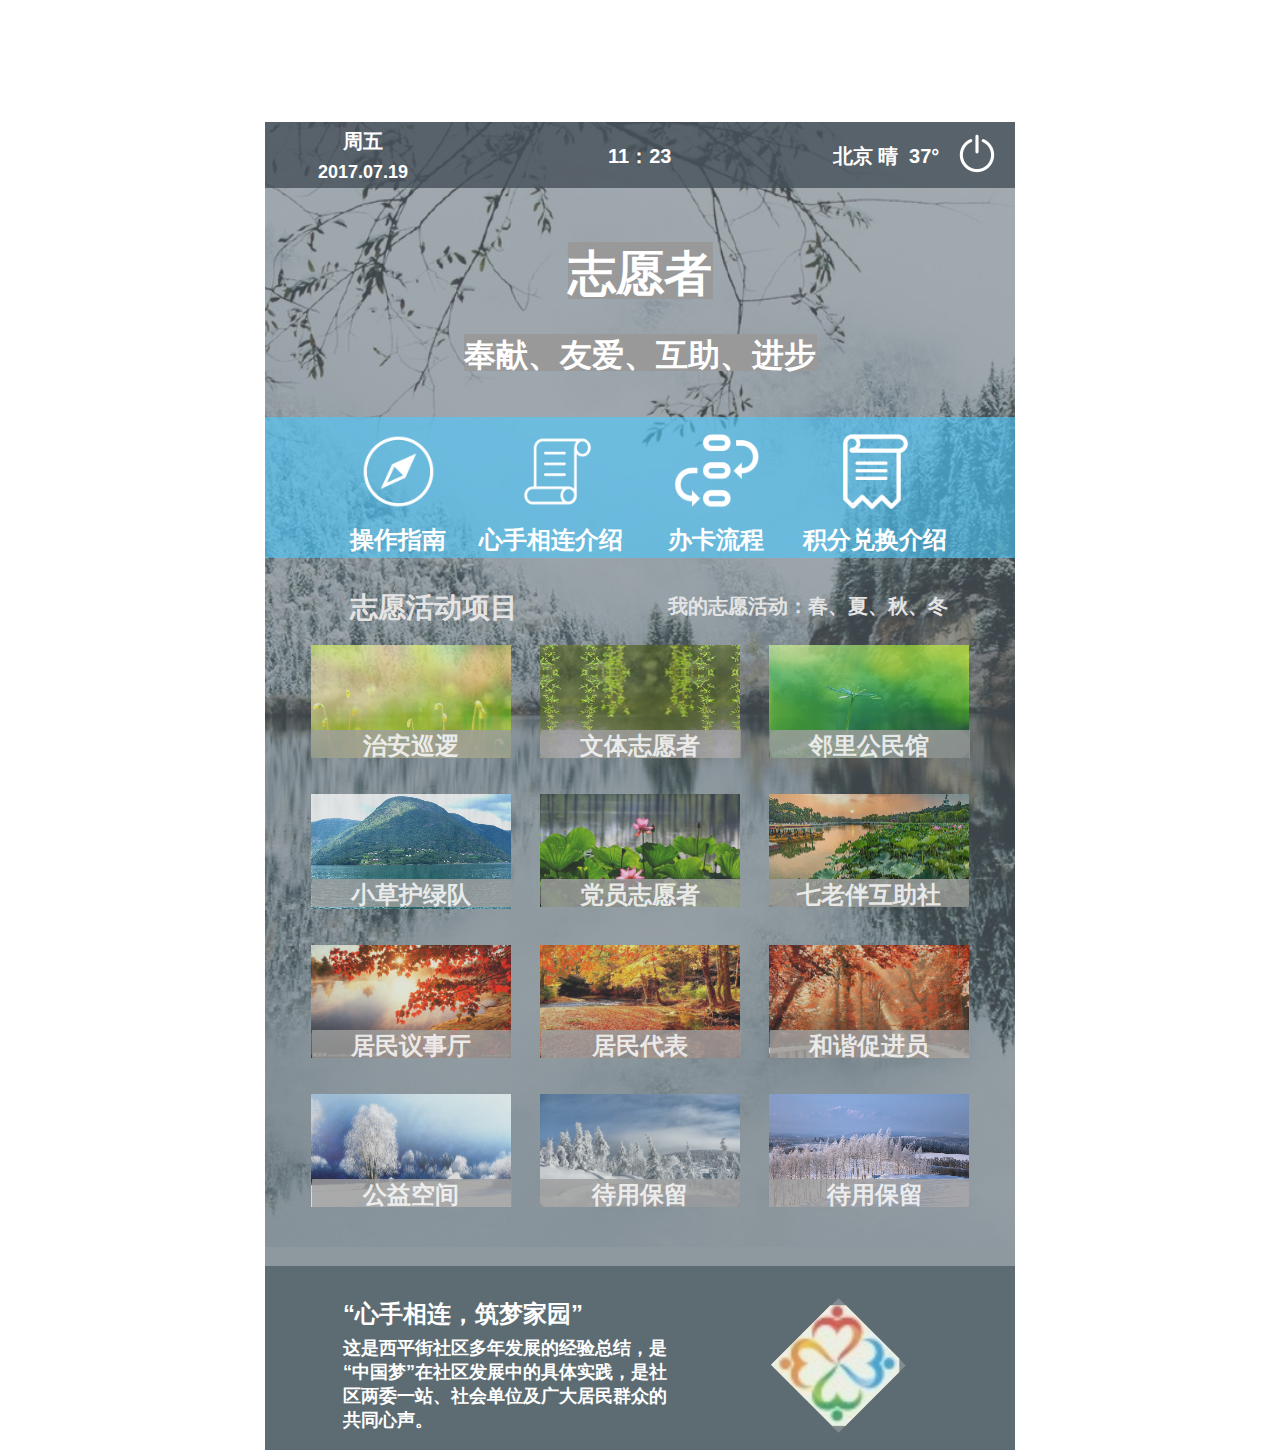
<file: index.html>
﻿<!DOCTYPE html>
<html>
  <head>
    <title>index</title>
    <meta http-equiv="X-UA-Compatible" content="IE=edge"/>
    <meta http-equiv="content-type" content="text/html; charset=utf-8"/>
    <meta name="viewport" content="width=device-width, height=device-height, initial-scale=1.0, maximum-scale=1.0"/>
    <meta name="apple-mobile-web-app-capable" content="yes"/>
    <link href="data/apple-touch-icon.png" rel="apple-touch-icon"/>
    <link href="resources/css/jquery-ui-themes.css" type="text/css" rel="stylesheet"/>
    <link href="resources/css/axure_rp_page.css" type="text/css" rel="stylesheet"/>
    <link href="data/styles.css" type="text/css" rel="stylesheet"/>
    <link href="files/index/styles.css" type="text/css" rel="stylesheet"/>
    <script src="resources/scripts/jquery-1.7.1.min.js"></script>
    <script src="resources/scripts/jquery-ui-1.8.10.custom.min.js"></script>
    <script src="resources/scripts/axure/axQuery.js"></script>
    <script src="resources/scripts/axure/globals.js"></script>
    <script src="resources/scripts/axutils.js"></script>
    <script src="resources/scripts/axure/annotation.js"></script>
    <script src="resources/scripts/axure/axQuery.std.js"></script>
    <script src="resources/scripts/axure/doc.js"></script>
    <script src="data/document.js"></script>
    <script src="resources/scripts/messagecenter.js"></script>
    <script src="resources/scripts/axure/events.js"></script>
    <script src="resources/scripts/axure/recording.js"></script>
    <script src="resources/scripts/axure/action.js"></script>
    <script src="resources/scripts/axure/expr.js"></script>
    <script src="resources/scripts/axure/geometry.js"></script>
    <script src="resources/scripts/axure/flyout.js"></script>
    <script src="resources/scripts/axure/ie.js"></script>
    <script src="resources/scripts/axure/model.js"></script>
    <script src="resources/scripts/axure/repeater.js"></script>
    <script src="resources/scripts/axure/sto.js"></script>
    <script src="resources/scripts/axure/utils.temp.js"></script>
    <script src="resources/scripts/axure/variables.js"></script>
    <script src="resources/scripts/axure/drag.js"></script>
    <script src="resources/scripts/axure/move.js"></script>
    <script src="resources/scripts/axure/visibility.js"></script>
    <script src="resources/scripts/axure/style.js"></script>
    <script src="resources/scripts/axure/adaptive.js"></script>
    <script src="resources/scripts/axure/tree.js"></script>
    <script src="resources/scripts/axure/init.temp.js"></script>
    <script src="files/index/data.js"></script>
    <script src="resources/scripts/axure/legacy.js"></script>
    <script src="resources/scripts/axure/viewer.js"></script>
    <script src="resources/scripts/axure/math.js"></script>
    <script type="text/javascript">
      $axure.utils.getTransparentGifPath = function() { return 'resources/images/transparent.gif'; };
      $axure.utils.getOtherPath = function() { return 'resources/Other.html'; };
      $axure.utils.getReloadPath = function() { return 'resources/reload.html'; };
    </script>
  </head>
  <body>
    <div id="base" class="">

      <!-- Unnamed (组合) -->
      <div id="u0" class="ax_default">

        <!-- Unnamed (组合) -->
        <div id="u1" class="ax_default">

          <!-- Unnamed (矩形) -->
          <div id="u2" class="ax_default box_3">
            <div id="u2_div" class=""></div>
            <!-- Unnamed () -->
            <div id="u3" class="text" style="display: none; visibility: hidden">
              <p><span></span></p>
            </div>
          </div>

          <!-- Unnamed (图片) -->
          <div id="u4" class="ax_default _图片">
            <img id="u4_img" class="img " src="images/index/u4.jpg"/>
            <!-- Unnamed () -->
            <div id="u5" class="text" style="display: none; visibility: hidden">
              <p><span></span></p>
            </div>
          </div>
        </div>

        <!-- Unnamed (矩形) -->
        <div id="u6" class="ax_default box_3">
          <div id="u6_div" class=""></div>
          <!-- Unnamed () -->
          <div id="u7" class="text" style="display: none; visibility: hidden">
            <p><span></span></p>
          </div>
        </div>

        <!-- Unnamed (矩形) -->
        <div id="u8" class="ax_default box_3">
          <div id="u8_div" class=""></div>
          <!-- Unnamed () -->
          <div id="u9" class="text" style="display: none; visibility: hidden">
            <p><span></span></p>
          </div>
        </div>

        <!-- Unnamed (图片) -->
        <div id="u10" class="ax_default _图片">
          <img id="u10_img" class="img " src="images/index/u10.png"/>
          <!-- Unnamed () -->
          <div id="u11" class="text" style="display: none; visibility: hidden">
            <p><span></span></p>
          </div>
        </div>

        <!-- Unnamed (矩形) -->
        <div id="u12" class="ax_default _三级标题">
          <div id="u12_div" class=""></div>
          <!-- Unnamed () -->
          <div id="u13" class="text" style="visibility: visible;">
            <p><span>晴&nbsp; 37°</span></p>
          </div>
        </div>

        <!-- Unnamed (矩形) -->
        <div id="u14" class="ax_default _三级标题">
          <div id="u14_div" class=""></div>
          <!-- Unnamed () -->
          <div id="u15" class="text" style="visibility: visible;">
            <p><span>11：23</span></p>
          </div>
        </div>

        <!-- Unnamed (矩形) -->
        <div id="u16" class="ax_default _三级标题">
          <div id="u16_div" class=""></div>
          <!-- Unnamed () -->
          <div id="u17" class="text" style="visibility: visible;">
            <p><span>2017.07.19</span></p>
          </div>
        </div>

        <!-- Unnamed (矩形) -->
        <div id="u18" class="ax_default _三级标题">
          <div id="u18_div" class=""></div>
          <!-- Unnamed () -->
          <div id="u19" class="text" style="visibility: visible;">
            <p><span>周五</span></p>
          </div>
        </div>

        <!-- Unnamed (矩形) -->
        <div id="u20" class="ax_default _三级标题">
          <div id="u20_div" class=""></div>
          <!-- Unnamed () -->
          <div id="u21" class="text" style="visibility: visible;">
            <p><span>北京</span></p>
          </div>
        </div>

        <!-- Unnamed (矩形) -->
        <div id="u22" class="ax_default _一级标题">
          <div id="u22_div" class=""></div>
          <!-- Unnamed () -->
          <div id="u23" class="text" style="visibility: visible;">
            <p><span>志愿者</span></p>
          </div>
        </div>

        <!-- Unnamed (矩形) -->
        <div id="u24" class="ax_default _一级标题">
          <div id="u24_div" class=""></div>
          <!-- Unnamed () -->
          <div id="u25" class="text" style="visibility: visible;">
            <p><span>奉献、友爱、互助、进步</span></p>
          </div>
        </div>

        <!-- Unnamed (矩形) -->
        <div id="u26" class="ax_default box_3">
          <div id="u26_div" class=""></div>
          <!-- Unnamed () -->
          <div id="u27" class="text" style="display: none; visibility: hidden">
            <p><span></span></p>
          </div>
        </div>

        <!-- Unnamed (图片) -->
        <div id="u28" class="ax_default _图片">
          <img id="u28_img" class="img " src="images/index/u28.png"/>
          <!-- Unnamed () -->
          <div id="u29" class="text" style="display: none; visibility: hidden">
            <p><span></span></p>
          </div>
        </div>

        <!-- Unnamed (图片) -->
        <div id="u30" class="ax_default _图片">
          <img id="u30_img" class="img " src="images/index/u30.png"/>
          <!-- Unnamed () -->
          <div id="u31" class="text" style="display: none; visibility: hidden">
            <p><span></span></p>
          </div>
        </div>

        <!-- Unnamed (图片) -->
        <div id="u32" class="ax_default _图片">
          <img id="u32_img" class="img " src="images/index/u32.png"/>
          <!-- Unnamed () -->
          <div id="u33" class="text" style="display: none; visibility: hidden">
            <p><span></span></p>
          </div>
        </div>

        <!-- Unnamed (图片) -->
        <div id="u34" class="ax_default _图片">
          <img id="u34_img" class="img " src="images/index/u34.png"/>
          <!-- Unnamed () -->
          <div id="u35" class="text" style="display: none; visibility: hidden">
            <p><span></span></p>
          </div>
        </div>

        <!-- Unnamed (矩形) -->
        <div id="u36" class="ax_default _二级标题">
          <div id="u36_div" class=""></div>
          <!-- Unnamed () -->
          <div id="u37" class="text" style="visibility: visible;">
            <p><span>操作指南</span></p>
          </div>
        </div>

        <!-- Unnamed (矩形) -->
        <div id="u38" class="ax_default _二级标题">
          <div id="u38_div" class=""></div>
          <!-- Unnamed () -->
          <div id="u39" class="text" style="visibility: visible;">
            <p><span>心手相连介绍</span></p>
          </div>
        </div>

        <!-- Unnamed (矩形) -->
        <div id="u40" class="ax_default _二级标题">
          <div id="u40_div" class=""></div>
          <!-- Unnamed () -->
          <div id="u41" class="text" style="visibility: visible;">
            <p><span>办卡流程</span></p>
          </div>
        </div>

        <!-- Unnamed (矩形) -->
        <div id="u42" class="ax_default _二级标题">
          <div id="u42_div" class=""></div>
          <!-- Unnamed () -->
          <div id="u43" class="text" style="visibility: visible;">
            <p><span>积分兑换介绍</span></p>
          </div>
        </div>

        <!-- Unnamed (矩形) -->
        <div id="u44" class="ax_default box_3">
          <div id="u44_div" class=""></div>
          <!-- Unnamed () -->
          <div id="u45" class="text" style="display: none; visibility: hidden">
            <p><span></span></p>
          </div>
        </div>

        <!-- Unnamed (矩形) -->
        <div id="u46" class="ax_default _二级标题">
          <div id="u46_div" class=""></div>
          <!-- Unnamed () -->
          <div id="u47" class="text" style="visibility: visible;">
            <p><span>“心手相连，筑梦家园”</span></p>
          </div>
        </div>

        <!-- Unnamed (矩形) -->
        <div id="u48" class="ax_default _三级标题">
          <div id="u48_div" class=""></div>
          <!-- Unnamed () -->
          <div id="u49" class="text" style="visibility: visible;">
            <p><span>这是西平街社区多年发展的经验总结，是</span></p><p><span>“中国梦”在社区发展中的具体实践，是社</span></p><p><span>区两委一站、社会单位及广大居民群众的</span></p><p><span>共同心声。</span></p>
          </div>
        </div>

        <!-- Unnamed (图片) -->
        <div id="u50" class="ax_default _图片">
          <img id="u50_img" class="img " src="images/index/u50.png"/>
          <!-- Unnamed () -->
          <div id="u51" class="text" style="display: none; visibility: hidden">
            <p><span></span></p>
          </div>
        </div>

        <!-- Unnamed (矩形) -->
        <div id="u52" class="ax_default box_3">
          <div id="u52_div" class=""></div>
          <!-- Unnamed () -->
          <div id="u53" class="text" style="display: none; visibility: hidden">
            <p><span></span></p>
          </div>
        </div>

        <!-- Unnamed (组合) -->
        <div id="u54" class="ax_default">

          <!-- Unnamed (图片) -->
          <div id="u55" class="ax_default _图片">
            <img id="u55_img" class="img " src="images/index/u55.png"/>
            <!-- Unnamed () -->
            <div id="u56" class="text" style="display: none; visibility: hidden">
              <p><span></span></p>
            </div>
          </div>

          <!-- Unnamed (图片) -->
          <div id="u57" class="ax_default _图片">
            <img id="u57_img" class="img " src="images/index/u57.png"/>
            <!-- Unnamed () -->
            <div id="u58" class="text" style="display: none; visibility: hidden">
              <p><span></span></p>
            </div>
          </div>

          <!-- Unnamed (图片) -->
          <div id="u59" class="ax_default _图片">
            <img id="u59_img" class="img " src="images/index/u59.jpg"/>
            <!-- Unnamed () -->
            <div id="u60" class="text" style="display: none; visibility: hidden">
              <p><span></span></p>
            </div>
          </div>
        </div>

        <!-- Unnamed (组合) -->
        <div id="u61" class="ax_default">

          <!-- Unnamed (图片) -->
          <div id="u62" class="ax_default _图片">
            <img id="u62_img" class="img " src="images/index/u62.png"/>
            <!-- Unnamed () -->
            <div id="u63" class="text" style="display: none; visibility: hidden">
              <p><span></span></p>
            </div>
          </div>

          <!-- Unnamed (图片) -->
          <div id="u64" class="ax_default _图片">
            <img id="u64_img" class="img " src="images/index/u64.png"/>
            <!-- Unnamed () -->
            <div id="u65" class="text" style="display: none; visibility: hidden">
              <p><span></span></p>
            </div>
          </div>

          <!-- Unnamed (图片) -->
          <div id="u66" class="ax_default _图片">
            <img id="u66_img" class="img " src="images/index/u66.jpg"/>
            <!-- Unnamed () -->
            <div id="u67" class="text" style="display: none; visibility: hidden">
              <p><span></span></p>
            </div>
          </div>
        </div>

        <!-- Unnamed (组合) -->
        <div id="u68" class="ax_default">

          <!-- Unnamed (图片) -->
          <div id="u69" class="ax_default _图片">
            <img id="u69_img" class="img " src="images/index/u69.jpg"/>
            <!-- Unnamed () -->
            <div id="u70" class="text" style="display: none; visibility: hidden">
              <p><span></span></p>
            </div>
          </div>

          <!-- Unnamed (图片) -->
          <div id="u71" class="ax_default _图片">
            <img id="u71_img" class="img " src="images/index/u71.jpg"/>
            <!-- Unnamed () -->
            <div id="u72" class="text" style="display: none; visibility: hidden">
              <p><span></span></p>
            </div>
          </div>

          <!-- Unnamed (图片) -->
          <div id="u73" class="ax_default _图片">
            <img id="u73_img" class="img " src="images/index/u73.jpg"/>
            <!-- Unnamed () -->
            <div id="u74" class="text" style="display: none; visibility: hidden">
              <p><span></span></p>
            </div>
          </div>
        </div>

        <!-- Unnamed (组合) -->
        <div id="u75" class="ax_default">

          <!-- Unnamed (图片) -->
          <div id="u76" class="ax_default _图片">
            <img id="u76_img" class="img " src="images/index/u76.png"/>
            <!-- Unnamed () -->
            <div id="u77" class="text" style="display: none; visibility: hidden">
              <p><span></span></p>
            </div>
          </div>

          <!-- Unnamed (图片) -->
          <div id="u78" class="ax_default _图片">
            <img id="u78_img" class="img " src="images/index/u78.jpg"/>
            <!-- Unnamed () -->
            <div id="u79" class="text" style="display: none; visibility: hidden">
              <p><span></span></p>
            </div>
          </div>

          <!-- Unnamed (图片) -->
          <div id="u80" class="ax_default _图片">
            <img id="u80_img" class="img " src="images/index/u80.png"/>
            <!-- Unnamed () -->
            <div id="u81" class="text" style="display: none; visibility: hidden">
              <p><span></span></p>
            </div>
          </div>
        </div>

        <!-- Unnamed (矩形) -->
        <div id="u82" class="ax_default _二级标题">
          <div id="u82_div" class=""></div>
          <!-- Unnamed () -->
          <div id="u83" class="text" style="visibility: visible;">
            <p><span>志愿活动项目</span></p>
          </div>
        </div>

        <!-- Unnamed (矩形) -->
        <div id="u84" class="ax_default _三级标题">
          <div id="u84_div" class=""></div>
          <!-- Unnamed () -->
          <div id="u85" class="text" style="visibility: visible;">
            <p><span>我的志愿活动：春、夏、秋、冬</span></p>
          </div>
        </div>

        <!-- Unnamed (矩形) -->
        <div id="u86" class="ax_default box_3">
          <div id="u86_div" class=""></div>
          <!-- Unnamed () -->
          <div id="u87" class="text" style="display: none; visibility: hidden">
            <p><span></span></p>
          </div>
        </div>

        <!-- Unnamed (矩形) -->
        <div id="u88" class="ax_default box_3">
          <div id="u88_div" class=""></div>
          <!-- Unnamed () -->
          <div id="u89" class="text" style="display: none; visibility: hidden">
            <p><span></span></p>
          </div>
        </div>

        <!-- Unnamed (矩形) -->
        <div id="u90" class="ax_default box_3">
          <div id="u90_div" class=""></div>
          <!-- Unnamed () -->
          <div id="u91" class="text" style="display: none; visibility: hidden">
            <p><span></span></p>
          </div>
        </div>

        <!-- Unnamed (矩形) -->
        <div id="u92" class="ax_default box_3">
          <div id="u92_div" class=""></div>
          <!-- Unnamed () -->
          <div id="u93" class="text" style="display: none; visibility: hidden">
            <p><span></span></p>
          </div>
        </div>

        <!-- Unnamed (矩形) -->
        <div id="u94" class="ax_default box_3">
          <div id="u94_div" class=""></div>
          <!-- Unnamed () -->
          <div id="u95" class="text" style="display: none; visibility: hidden">
            <p><span></span></p>
          </div>
        </div>

        <!-- Unnamed (矩形) -->
        <div id="u96" class="ax_default box_3">
          <div id="u96_div" class=""></div>
          <!-- Unnamed () -->
          <div id="u97" class="text" style="display: none; visibility: hidden">
            <p><span></span></p>
          </div>
        </div>

        <!-- Unnamed (矩形) -->
        <div id="u98" class="ax_default box_3">
          <div id="u98_div" class=""></div>
          <!-- Unnamed () -->
          <div id="u99" class="text" style="display: none; visibility: hidden">
            <p><span></span></p>
          </div>
        </div>

        <!-- Unnamed (矩形) -->
        <div id="u100" class="ax_default box_3">
          <div id="u100_div" class=""></div>
          <!-- Unnamed () -->
          <div id="u101" class="text" style="display: none; visibility: hidden">
            <p><span></span></p>
          </div>
        </div>

        <!-- Unnamed (矩形) -->
        <div id="u102" class="ax_default box_3">
          <div id="u102_div" class=""></div>
          <!-- Unnamed () -->
          <div id="u103" class="text" style="display: none; visibility: hidden">
            <p><span></span></p>
          </div>
        </div>

        <!-- Unnamed (矩形) -->
        <div id="u104" class="ax_default box_3">
          <div id="u104_div" class=""></div>
          <!-- Unnamed () -->
          <div id="u105" class="text" style="display: none; visibility: hidden">
            <p><span></span></p>
          </div>
        </div>

        <!-- Unnamed (矩形) -->
        <div id="u106" class="ax_default box_3">
          <div id="u106_div" class=""></div>
          <!-- Unnamed () -->
          <div id="u107" class="text" style="display: none; visibility: hidden">
            <p><span></span></p>
          </div>
        </div>

        <!-- Unnamed (矩形) -->
        <div id="u108" class="ax_default box_3">
          <div id="u108_div" class=""></div>
          <!-- Unnamed () -->
          <div id="u109" class="text" style="display: none; visibility: hidden">
            <p><span></span></p>
          </div>
        </div>

        <!-- Unnamed (矩形) -->
        <div id="u110" class="ax_default box_3">
          <div id="u110_div" class=""></div>
          <!-- Unnamed () -->
          <div id="u111" class="text" style="display: none; visibility: hidden">
            <p><span></span></p>
          </div>
        </div>

        <!-- Unnamed (矩形) -->
        <div id="u112" class="ax_default box_3">
          <div id="u112_div" class=""></div>
          <!-- Unnamed () -->
          <div id="u113" class="text" style="display: none; visibility: hidden">
            <p><span></span></p>
          </div>
        </div>

        <!-- Unnamed (矩形) -->
        <div id="u114" class="ax_default box_3">
          <div id="u114_div" class=""></div>
          <!-- Unnamed () -->
          <div id="u115" class="text" style="display: none; visibility: hidden">
            <p><span></span></p>
          </div>
        </div>

        <!-- Unnamed (矩形) -->
        <div id="u116" class="ax_default box_3">
          <div id="u116_div" class=""></div>
          <!-- Unnamed () -->
          <div id="u117" class="text" style="display: none; visibility: hidden">
            <p><span></span></p>
          </div>
        </div>

        <!-- Unnamed (矩形) -->
        <div id="u118" class="ax_default box_3">
          <div id="u118_div" class=""></div>
          <!-- Unnamed () -->
          <div id="u119" class="text" style="display: none; visibility: hidden">
            <p><span></span></p>
          </div>
        </div>

        <!-- Unnamed (矩形) -->
        <div id="u120" class="ax_default box_3">
          <div id="u120_div" class=""></div>
          <!-- Unnamed () -->
          <div id="u121" class="text" style="display: none; visibility: hidden">
            <p><span></span></p>
          </div>
        </div>

        <!-- Unnamed (矩形) -->
        <div id="u122" class="ax_default box_3">
          <div id="u122_div" class=""></div>
          <!-- Unnamed () -->
          <div id="u123" class="text" style="display: none; visibility: hidden">
            <p><span></span></p>
          </div>
        </div>

        <!-- Unnamed (矩形) -->
        <div id="u124" class="ax_default box_3">
          <div id="u124_div" class=""></div>
          <!-- Unnamed () -->
          <div id="u125" class="text" style="display: none; visibility: hidden">
            <p><span></span></p>
          </div>
        </div>

        <!-- Unnamed (矩形) -->
        <div id="u126" class="ax_default box_3">
          <div id="u126_div" class=""></div>
          <!-- Unnamed () -->
          <div id="u127" class="text" style="display: none; visibility: hidden">
            <p><span></span></p>
          </div>
        </div>

        <!-- Unnamed (矩形) -->
        <div id="u128" class="ax_default box_3">
          <div id="u128_div" class=""></div>
          <!-- Unnamed () -->
          <div id="u129" class="text" style="display: none; visibility: hidden">
            <p><span></span></p>
          </div>
        </div>

        <!-- Unnamed (矩形) -->
        <div id="u130" class="ax_default box_3">
          <div id="u130_div" class=""></div>
          <!-- Unnamed () -->
          <div id="u131" class="text" style="display: none; visibility: hidden">
            <p><span></span></p>
          </div>
        </div>

        <!-- Unnamed (矩形) -->
        <div id="u132" class="ax_default box_3">
          <div id="u132_div" class=""></div>
          <!-- Unnamed () -->
          <div id="u133" class="text" style="display: none; visibility: hidden">
            <p><span></span></p>
          </div>
        </div>

        <!-- Unnamed (组合) -->
        <div id="u134" class="ax_default">

          <!-- Unnamed (矩形) -->
          <div id="u135" class="ax_default _二级标题">
            <div id="u135_div" class=""></div>
            <!-- Unnamed () -->
            <div id="u136" class="text" style="visibility: visible;">
              <p><span>治安巡逻</span></p>
            </div>
          </div>

          <!-- Unnamed (矩形) -->
          <div id="u137" class="ax_default _二级标题">
            <div id="u137_div" class=""></div>
            <!-- Unnamed () -->
            <div id="u138" class="text" style="visibility: visible;">
              <p><span>文体志愿者</span></p>
            </div>
          </div>

          <!-- Unnamed (矩形) -->
          <div id="u139" class="ax_default _二级标题">
            <div id="u139_div" class=""></div>
            <!-- Unnamed () -->
            <div id="u140" class="text" style="visibility: visible;">
              <p><span>邻里公民馆</span></p>
            </div>
          </div>

          <!-- Unnamed (矩形) -->
          <div id="u141" class="ax_default _二级标题">
            <div id="u141_div" class=""></div>
            <!-- Unnamed () -->
            <div id="u142" class="text" style="visibility: visible;">
              <p><span>小草护绿队</span></p>
            </div>
          </div>

          <!-- Unnamed (矩形) -->
          <div id="u143" class="ax_default _二级标题">
            <div id="u143_div" class=""></div>
            <!-- Unnamed () -->
            <div id="u144" class="text" style="visibility: visible;">
              <p><span>党员志愿者</span></p>
            </div>
          </div>

          <!-- Unnamed (矩形) -->
          <div id="u145" class="ax_default _二级标题">
            <div id="u145_div" class=""></div>
            <!-- Unnamed () -->
            <div id="u146" class="text" style="visibility: visible;">
              <p><span>七老伴互助社</span></p>
            </div>
          </div>

          <!-- Unnamed (矩形) -->
          <div id="u147" class="ax_default _二级标题">
            <div id="u147_div" class=""></div>
            <!-- Unnamed () -->
            <div id="u148" class="text" style="visibility: visible;">
              <p><span>居民议事厅</span></p>
            </div>
          </div>

          <!-- Unnamed (矩形) -->
          <div id="u149" class="ax_default _二级标题">
            <div id="u149_div" class=""></div>
            <!-- Unnamed () -->
            <div id="u150" class="text" style="visibility: visible;">
              <p><span>居民代表</span></p>
            </div>
          </div>

          <!-- Unnamed (矩形) -->
          <div id="u151" class="ax_default _二级标题">
            <div id="u151_div" class=""></div>
            <!-- Unnamed () -->
            <div id="u152" class="text" style="visibility: visible;">
              <p><span>和谐促进员</span></p>
            </div>
          </div>

          <!-- Unnamed (矩形) -->
          <div id="u153" class="ax_default _二级标题">
            <div id="u153_div" class=""></div>
            <!-- Unnamed () -->
            <div id="u154" class="text" style="visibility: visible;">
              <p><span>公益空间</span></p>
            </div>
          </div>

          <!-- Unnamed (矩形) -->
          <div id="u155" class="ax_default _二级标题">
            <div id="u155_div" class=""></div>
            <!-- Unnamed () -->
            <div id="u156" class="text" style="visibility: visible;">
              <p><span>待用保留</span></p>
            </div>
          </div>

          <!-- Unnamed (矩形) -->
          <div id="u157" class="ax_default _二级标题">
            <div id="u157_div" class=""></div>
            <!-- Unnamed () -->
            <div id="u158" class="text" style="visibility: visible;">
              <p><span>待用保留</span></p>
            </div>
          </div>
        </div>
      </div>
    </div>
  </body>
</html>
</file>
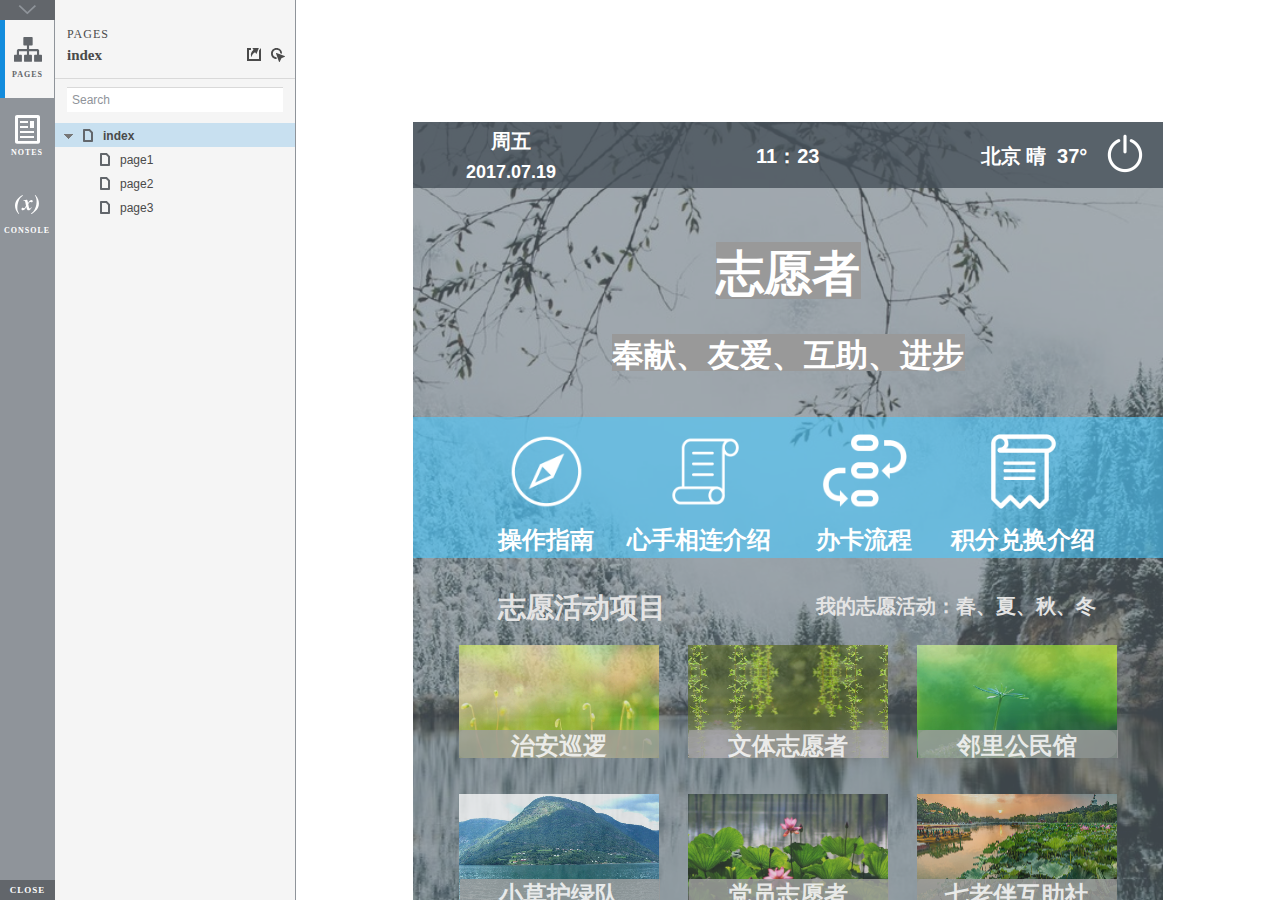
<file: start.html>
﻿<!DOCTYPE html>
<html xmlns="http://www.w3.org/1999/xhtml" xml:lang="en" lang="en">
<head>
    <title>Untitled Document</title>
    <meta http-equiv="X-UA-Compatible" content="IE=edge"/>
    <meta http-equiv="content-type" content="text/html; charset=utf-8" />
    <meta name="viewport" content="width=device-width, initial-scale=1.0" />
    <meta name="apple-mobile-web-app-capable" content="yes" />
    <link type="text/css" href="resources/css/reset.css" rel="Stylesheet" />
    <link type="text/css" href="resources/css/default.css" rel="Stylesheet" />
    <!--<link href='https://fonts.googleapis.com/css?family=Nunito:300' rel='stylesheet' type='text/css'>-->

    <script type="text/javascript">
        if (location.href.toString().indexOf('file://localhost/') == 0) {
            location.href = location.href.toString().replace('file://localhost/', 'file:///');
        }
    </script>

    <script type="text/javascript" src="resources/scripts/jquery-1.7.1.min.js"></script>
    <script type="text/javascript" src="resources/scripts/player/splitter.js"></script>
    <script type="text/javascript" src="resources/scripts/axutils.js"></script>
    <script type="text/javascript" src="resources/scripts/player/axplayer.js"></script>
    <script type="text/javascript" src="resources/scripts/messagecenter.js"></script>
    <script type="text/javascript" src="data/document.js"></script>
    <style type="text/css">

#outerContainer {
	width:1000px;
	height:1500px;
}

.vsplitbar {
    width: 3px;
    /*background: #B9B9B9;*/
    border-right: 1px solid #8f949a;
}

.vsplitbar:hover, .vsplitbar.active {
    background: #8f949a;
}

#rightPanel {
    background-color: White;
}

/*#leftPanel {
    min-width: 120px;
}*/

.splitterMask {
   position:absolute;
   top: 0;
   left: 0;
   width: 100%;
   height: 100%;
   overflow: hidden;
   background-image: url(resources/images/transparent.gif);
   z-index: 20000;
}

    </style>
    <script type="text/javascript" language="JavaScript"><!--
        var SITEMAP_COLLAPSE_VAR_NAME = 'c';
        var PLUGIN_VAR_NAME = 'g';
        var FOOTNOTES_VAR_NAME = 'fn';
        var ADAPTIVE_VIEW_VAR_NAME = 'view';
        var lastLeftPanelWidth = 295;
        var toolBarOnly = true;

        // isolate scope
        (function() {
            setUpController();
            
            var configuration = $axure.document.configuration;
            var _settings = {};
            _settings.projectId = configuration.prototypeId;
            _settings.isAxshare = configuration.isAxshare;
            _settings.loadFeedbackPlugin = configuration.loadFeedbackPlugin;
            var cHash = getHashStringVar(SITEMAP_COLLAPSE_VAR_NAME);
            _settings.startCollapsed = cHash == "1";
            if(cHash == "2") closePlayer();
            var gHash = getHashStringVar(PLUGIN_VAR_NAME);
            if(gHash == "") gHash = 1;
            _settings.startPluginGid = gHash;

            $axure.player.settings = _settings;

            $(window).bind('load', function() {
                if(CHROME_5_LOCAL && !$('body').attr('pluginDetected')) {
                    window.location = 'resources/chrome/chrome.html';
                }
            });

            $(document).ready(function() {
                $axure.page.bind('load.start', mainFrame_onload);
                $axure.messageCenter.addMessageListener(messageCenter_message);

                $(document).on('pluginShown', function (event, data) {
                    setVarInCurrentUrlHash('g', data ? data : '');
                });

                $(document).on('pluginCreated', function(event, data) {
                    if($axure.player.settings.startPluginGid == data) {
                        $axure.player.showPlugin(data);
                    }
                });

                if($axure.player.settings.loadFeedbackPlugin) {
                    if($axure.player.settings.isAxshare) {
                        $axure.utils.loadJS('/Scripts/plugins/feedback/feedback8.js');
                    } else {
                        $axure.utils.loadJS('http://share.axure.com/Scripts/plugins/feedback/feedback8.js');
                    }
                }

                if(navigator.userAgent.indexOf("MSIE") >= 0) $('#outerContainer').width('100%');
                initialize();
                if($axure.player.settings.startCollapsed) $('#outerContainer').splitter({ sizeLeft: 0 });
                else $('#outerContainer').splitter({ sizeLeft: lastLeftPanelWidth });
                $('#leftPanel').width(lastLeftPanelWidth);
                
                $(window).resize(function() { resizeContent(); });

                $('#maximizePanelContainer').hide();

                initializeLogo();

                $(window).resize();
                resizeContent();
                
                $axure.player.collapseToBar();

                if($axure.player.settings.startCollapsed) {
                    collapse();
                    $('#leftPanel').width(0);
                }

                if(MOBILE_DEVICE) {
                    $('#interfaceControlFrameMinimizeContainer').height('45px');
                    $('#interfaceControlFrameMinimizeContainer a').height('45px');
                    $('#interfaceControlFrameHeaderContainer').css('margin-top','45px');
                    $('#interfaceControlFrameCloseContainer a').css('padding','10px 0px');
                    $('#maximizePanelContainer').height('45px');//.css('top','inherit').css('bottom','0px');

                    $('body').removeClass('hashover');

                    if(IOS) {
                        $('#rightPanel').css('overflow', 'auto').css('-webkit-overflow-scrolling', 'touch').css('-ms-overflow-x', 'hidden');

                        window.addEventListener("orientationchange", function() {
                            var viewport = document.querySelector("meta[name=viewport]");
                            //so iOS doesn't zoom when switching back to portrait
                            viewport.setAttribute('content', 'width=device-width, initial-scale=1.0, maximum-scale=1.0');
                            viewport.setAttribute('content', 'width=device-width, initial-scale=1.0');
                            resizeContent();
                        }, false);

                        $axure.page.bind('load.start', function() {
                            resizeContent();
                        });
                    }
                }

            });

            function initialize() {
                var legacyQString = getQueryString("Page");
                if (legacyQString.length > 0) {
                    location.href = location.href.substring(0, location.href.indexOf("?")) + "#p=" + legacyQString;
                    return;
                }

                var mainFrame = document.getElementById("mainFrame");
                mainFrame.contentWindow.location.href = getInitialUrl();
            }

            function initializeLogo() {
                if($axure.document.configuration.logoImagePath) {
                    var image = new Image();
                    image.onload = function() {
                        $('#logoImage').css('max-width', this.width + 'px');
                        $axure.player.resizeContent();
                    };
                    image.src = $axure.document.configuration.logoImagePath;
                
                    $('#interfaceControlFrameLogoImageContainer').html('<img id="logoImage" src="" />');
                    $('#logoImage').attr('src', $axure.document.configuration.logoImagePath).load(function() { resizeContent(); });
                } else $('#interfaceControlFrameLogoImageContainer').hide();

                if ($axure.document.configuration.logoImageCaption) {
                    $('#interfaceControlFrameLogoCaptionContainer').html($axure.document.configuration.logoImageCaption);
                } else $('#interfaceControlFrameLogoCaptionContainer').hide();

                if(!$('#interfaceControlFrameLogoImageContainer').is(':visible') && !$('#interfaceControlFrameLogoCaptionContainer').is(':visible')) {
                    $('#interfaceControlFrameLogoContainer').hide();
                }
            }

            var resizeContent = $axure.player.resizeContent = function() {
                var newHeight = $(window).height();
                var newWidth = $(window).width();

                var controlContainerHeight = newHeight;// - 30;
                if($('#interfaceControlFrameLogoContainer').is(':visible')) controlContainerHeight -= $('#interfaceControlFrameLogoContainer').outerHeight();// + 16;

                $('#outerContainer').height(newHeight).width(newWidth);
                $('.vsplitbar').height(newHeight);
                $('#leftPanel').height(newHeight);
                $('#interfaceControlFrame').height(newHeight);
                $('#interfaceControlFrameContainer').height(newHeight);
                $('#interfaceControlFrameHostContainer').height(controlContainerHeight);

                $('#rightPanel').height(newHeight);
                $('#mainFrame').height(newHeight);

                if($('#leftPanel').is(':visible')) $('#rightPanel').width($(window).width() - $('#leftPanel').width() - 1);// $('.vsplitbar').width());
                else $('#rightPanel').width($(window).width());

                $(document).trigger('ContainerHeightChange',[controlContainerHeight]);

                if(MOBILE_DEVICE) {
                    if(!(getHashStringVar(ADAPTIVE_VIEW_VAR_NAME).length > 0)) $axure.messageCenter.postMessage('setAdaptiveViewForSize', {'width':newWidth, 'height':$('#rightPanel').height()});
                }
            }

            var collapseToBar = $axure.player.collapseToBar = function() {
                lastLeftPanelWidth = $('#leftPanel').width();
                $('#leftPanel').width('55px');
                $('.vsplitbar').hide();
                $('#rightPanel').width($(window).width() - $('#leftPanel').width());
                $(window).resize();
                $('#outerContainer').trigger('resize');
                toolBarOnly = true;
            }

            var expandFromBar = $axure.player.expandFromBar = function() {
                if($('.vsplitbar').is(':visible')) return;

                $('#leftPanel').width(lastLeftPanelWidth);
                $('.vsplitbar').show();
                $('#rightPanel').width($(window).width() - $('#leftPanel').width() - 1);// $('.vsplitbar').width());
                $(window).resize();
                $('#outerContainer').trigger('resize');
                toolBarOnly = false;
            }

        })();

        function messageCenter_message(message, data) {
            if(message == 'expandFrame') expand();
            else if(message == 'getCollapseFrameOnLoad' && $axure.player.settings.startCollapsed && !MOBILE_DEVICE) $axure.messageCenter.postMessage('collapseFrameOnLoad');
        }

        
        function getInitialUrl() {
            var pageName = getHashStringVar("p");
            if(pageName.length > 0) return pageName + ".html";
            else {
                var url = getFirstPageUrl($axure.document.sitemap.rootNodes);
                return (url ? url : "about:blank");
            }
        }

        function getFirstPageUrl(nodes) {
            for (var i = 0; i < nodes.length; i++) {
                var node = nodes[i];
                if (node.url) return node.url;
                else {
                    var hasChildren = (node.children && node.children.length > 0);
                    if (hasChildren) {
                        var url = getFirstPageUrl(node.children);
                        if (url) return url;
                    }
                }
            }
            return null;
        }

        function closePlayer() {
            if($axure.page.location) window.location.href = $axure.page.location;
            else {
                var pageFile = getInitialUrl();
                var currentLocation = window.location.toString();
                window.location.href = currentLocation.substr(0, currentLocation.lastIndexOf("/") + 1) + pageFile;
            }
        }

        function replaceHash(newHash) {
            var currentLocWithoutHash = window.location.toString().split('#')[0];

            //We use replace so that every hash change doesn't get appended to the history stack.
            //We use replaceState in browsers that support it, else replace the location
            if(typeof window.history.replaceState != 'undefined') {
                try {
                    //Chrome 45 (Version 45.0.2454.85 m) started throwing an error here when generated locally (this only happens with sitemap open) which broke all interactions.
                    //try catch breaks the url adjusting nicely when the sitemap is open, but all interactions and forward and back buttons work.
                    //Uncaught SecurityError: Failed to execute 'replaceState' on 'History': A history state object with URL 'file:///C:/Users/Ian/Documents/Axure/HTML/Untitled/start.html#p=home' cannot be created in a document with origin 'null'.
                    window.history.replaceState(null, null, currentLocWithoutHash + newHash);
                } catch(ex) {}
            } else {
                window.location.replace(currentLocWithoutHash + newHash);
            }
        }

        function collapse() {
            setVarInCurrentUrlHash('c', 1);
            if(!toolBarOnly) lastLeftPanelWidth = $('#leftPanel').width();

            $('#maximizePanelContainer').show();
            $('#leftPanel').hide();
            $('.vsplitbar').hide();
            $('#rightPanel').width($(window).width());
            $(window).resize();
            $('#outerContainer').trigger('resize');

            $(document).trigger('sidebarCollapse');

            if(MOBILE_DEVICE) {
                $('#maximizePanelContainer').animate({
                    top:$('#rightPanel').height() - $('#maximizePanelContainer').height()
                }, 300, 'swing', function() {
                    $('#maximizePanelContainer').css('top', 'inherit').css('bottom', '0px');
                });
            }
        }

        function expand() {
            if(MOBILE_DEVICE) {
                $('#maximizePanelContainer').css('top', '0px').css('bottom', 'inherit');
            }

            deleteVarFromCurrentUrlHash('c');
            $('#maximizePanelContainer').hide();
            $('#leftPanel').width(lastLeftPanelWidth);
            $('#leftPanel').show();
            if(!toolBarOnly) {
                $('.vsplitbar').show();
                $('#rightPanel').width($(window).width() - $('#leftPanel').width() - 1);
            } else {
                $axure.player.collapseToBar();
            }
            $(window).resize();
            $('#outerContainer').trigger('resize');

            $(document).trigger('sidebarExpanded');
        }


        function mainFrame_onload() {
            if($axure.page.pageName) document.title = $axure.page.pageName;
        }

        function getQueryString(query) {
            var qstring = self.location.href.split("?");
            if(qstring.length < 2) return "";
            return GetParameter(qstring, query);
        }
        
        function GetParameter(qstring, query) {
            var prms = qstring[1].split("&");
            var frmelements = new Array();
            var currprmeter, querystr = "";

            for(var i = 0; i < prms.length; i++) {
                currprmeter = prms[i].split("=");
                frmelements[i] = new Array();
                frmelements[i][0] = currprmeter[0];
                frmelements[i][1] = currprmeter[1];
            }

            for(j = 0; j < frmelements.length; j++) {
                if(frmelements[j][0].toLowerCase() == query.toLowerCase()) {
                    querystr = frmelements[j][1];
                    break;
                }
            }
            return querystr;
        }
        
        function getHashStringVar(query) {
            var qstring = self.location.href.split("#");
            if(qstring.length < 2) return "";
            return GetParameter(qstring, query);
        }

        function setHashStringVar(currentHash, varName, varVal) {
            var varWithEqual = varName + '=';
            var poundVarWithEqual = varVal === '' ? '' :  '#' + varName + '=' + varVal;
            var ampVarWithEqual = varVal === '' ? '' :  '&' + varName + '=' + varVal;
            var hashToSet = '';

            var pageIndex = currentHash.indexOf('#' + varWithEqual);
            if(pageIndex == -1) pageIndex = currentHash.indexOf('&' + varWithEqual);
            if(pageIndex != -1) {
                var newHash = currentHash.substring(0, pageIndex);

                newHash = newHash == '' ? poundVarWithEqual : newHash + ampVarWithEqual;

                var ampIndex = currentHash.indexOf('&', pageIndex + 1);
                if(ampIndex != -1) {
                    newHash = newHash == '' ? '#' + currentHash.substring(ampIndex + 1) : newHash + currentHash.substring(ampIndex);
                }
                hashToSet = newHash;
            } else if(currentHash.indexOf('#') != -1) {
                hashToSet = currentHash + ampVarWithEqual;
            } else {
                hashToSet = poundVarWithEqual;
            }

            if(hashToSet != '' || varVal == '') {
                return hashToSet;
            }

            return null;
        }

        function setVarInCurrentUrlHash(varName, varVal) {
            var newHash = setHashStringVar(window.location.hash, varName, varVal);

            if(newHash != null) {
                replaceHash(newHash);
            }
        }

        function deleteHashStringVar(currentHash, varName) {
            var varWithEqual = varName + '=';

            var pageIndex = currentHash.indexOf('#' + varWithEqual);
            if(pageIndex == -1) pageIndex = currentHash.indexOf('&' + varWithEqual);
            if(pageIndex != -1) {
                var newHash = currentHash.substring(0, pageIndex);

                var ampIndex = currentHash.indexOf('&', pageIndex + 1);

                //IF begin of string....if none blank, ELSE # instead of & and rest
                //IF in string....prefix + if none blank, ELSE &-rest
                if(newHash == '') { //beginning of string
                    newHash = ampIndex != -1 ? '#' + currentHash.substring(ampIndex + 1) : '';
                } else { //somewhere in the middle
                    newHash = newHash + (ampIndex != -1 ? currentHash.substring(ampIndex) : '');
                }

                return newHash;
            }

            return null;
        }

        function deleteVarFromCurrentUrlHash(varName) {
            var newHash = deleteHashStringVar(window.location.hash, varName);

            if(newHash != null) {
                replaceHash(newHash);
            }
        }
    --></script>

    <link type="text/css" rel="Stylesheet" href="plugins/sitemap/styles/sitemap.css" />
    <script type="text/javascript" src="plugins/sitemap/sitemap.js"></script>
    <link type="text/css" rel="Stylesheet" href="plugins/page_notes/styles/page_notes.css" />
    <script type="text/javascript" src="plugins/page_notes/page_notes.js"></script>
    <!--<link type="text/css" rel="Stylesheet" href="plugins/recordplay/styles/recordplay.css" />
    <script type="text/javascript" src="plugins/recordplay/recordplay.js"></script>-->
    <link type="text/css" rel="Stylesheet" href="plugins/debug/styles/debug.css" />
    <script type="text/javascript" src="plugins/debug/debug.js"></script>

</head>
<body scroll="no" class="hashover">
    <div id="outerContainer">

        <div id="leftPanel">
            <div id="interfaceControlFrame">
                <div id="interfaceControlFrameMinimizeContainer">
                    <a title="Collapse" id="interfaceControlFrameMinimizeButton" onclick="collapse();">&nbsp;</a>
                </div>
                <div id="interfaceControlFrameHeaderContainer">
                    <ul id="interfaceControlFrameHeader"></ul>
                </div>
                <div id="interfaceControlFrameContainer">
                    <div id="interfaceControlFrameLogoContainer">
                        <div id="interfaceControlFrameLogoImageContainer"></div>
                        <div id="interfaceControlFrameLogoCaptionContainer"></div>
                    </div>
                    <div id="interfaceControlFrameHostContainer">
                    </div>
                </div>
                <div id="interfaceControlFrameCloseContainer">
                    <a title="Close" id="interfaceControlFrameCloseButton" onclick="closePlayer();">CLOSE</a>
                </div>
            </div>
        </div>
        <div id="rightPanel">
            <iframe id="mainFrame" name="mainFrame" width="100%" height="100%" src="" frameborder="0" style="display: block;"></iframe>
        </div>

    </div>

    <div id="maximizePanelContainer">
        <iframe id="expandFrame" src="resources/expand.html" width="100%" height="100%" scrolling="no" allowtransparency="true" frameborder="0"></iframe>
    </div>

</body>
</html>
</file>
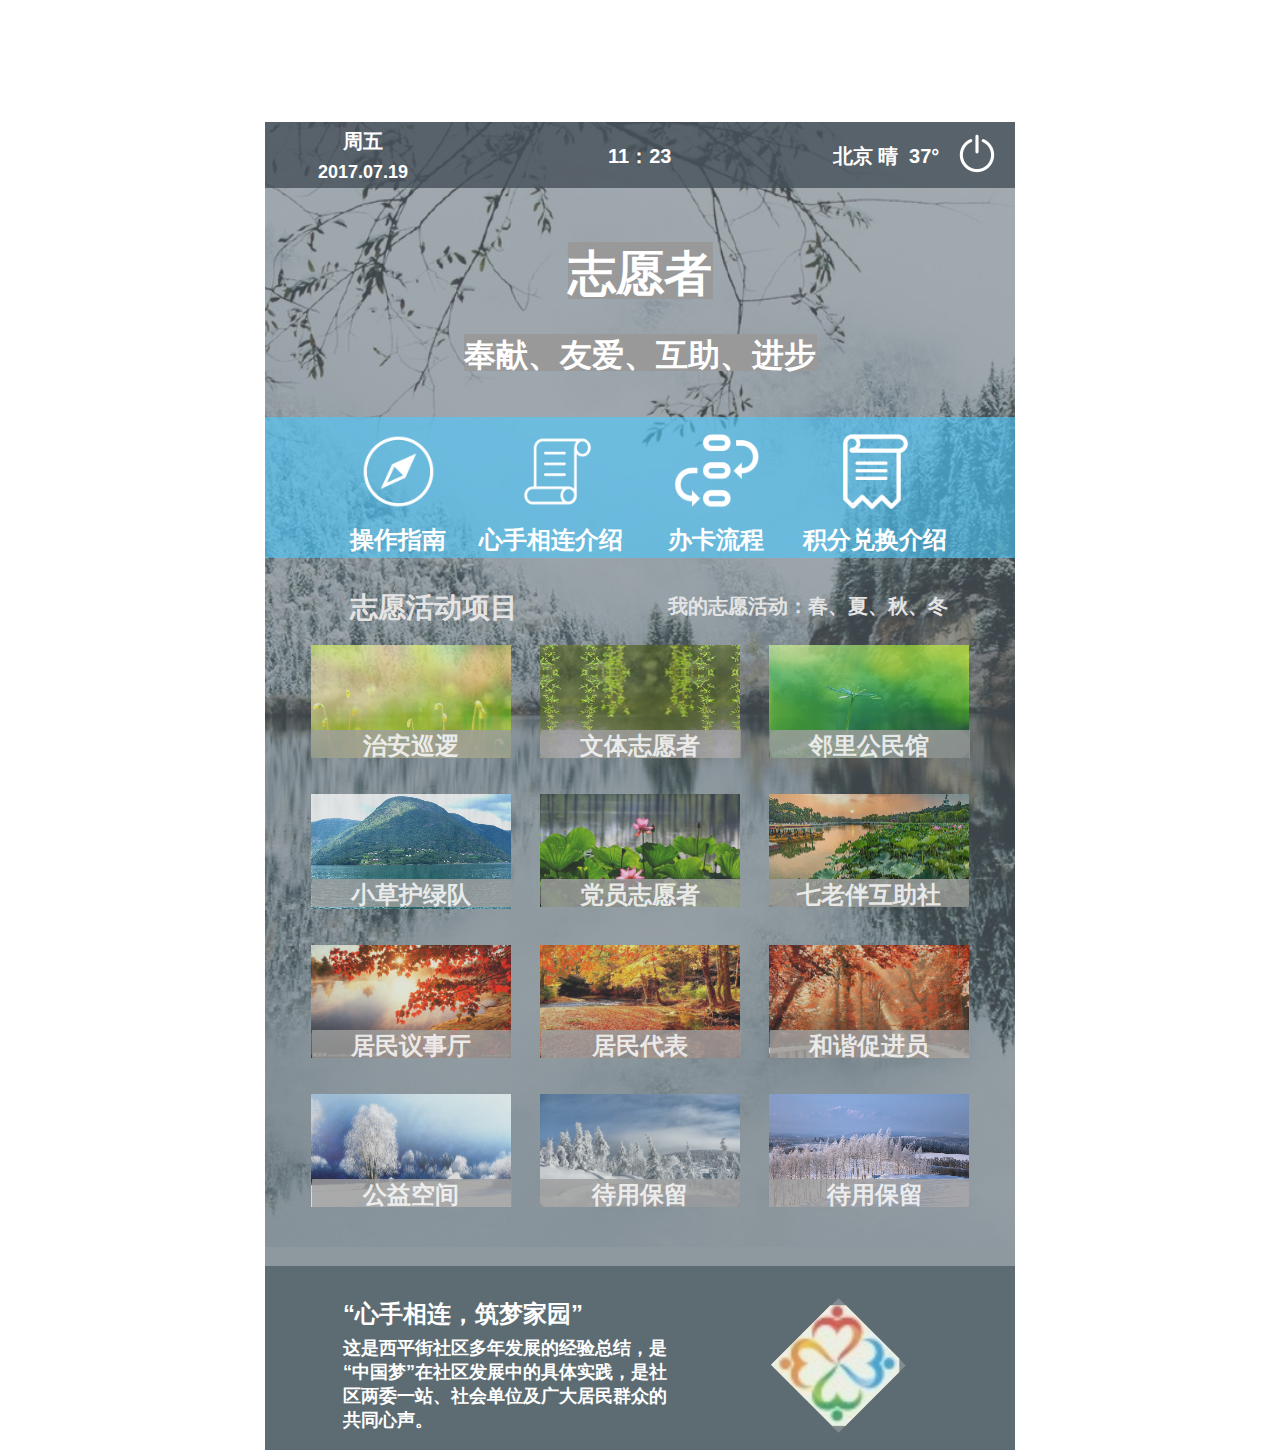
<file: resources/reload.html>
﻿<html>
	<head>
		<title></title>
	</head>
	<body>
	
	<script language="javascript">
	function getUrl() {
      var query = window.location.hash.substring(1);
      var vars = query.split("&&&");
      for (var i=0;i<vars.length;i++) {
        var url = vars[i];
        return decodeURI(url).replace("html%23","html#");
      } 
    }

    var rel = '../';
    var url = getUrl();
    if (url.indexOf(":") > 0 && url.indexOf(":") < 10) rel = '';
	self.location.href = rel + url;
	</script>
	
	</body>
</html>
</file>
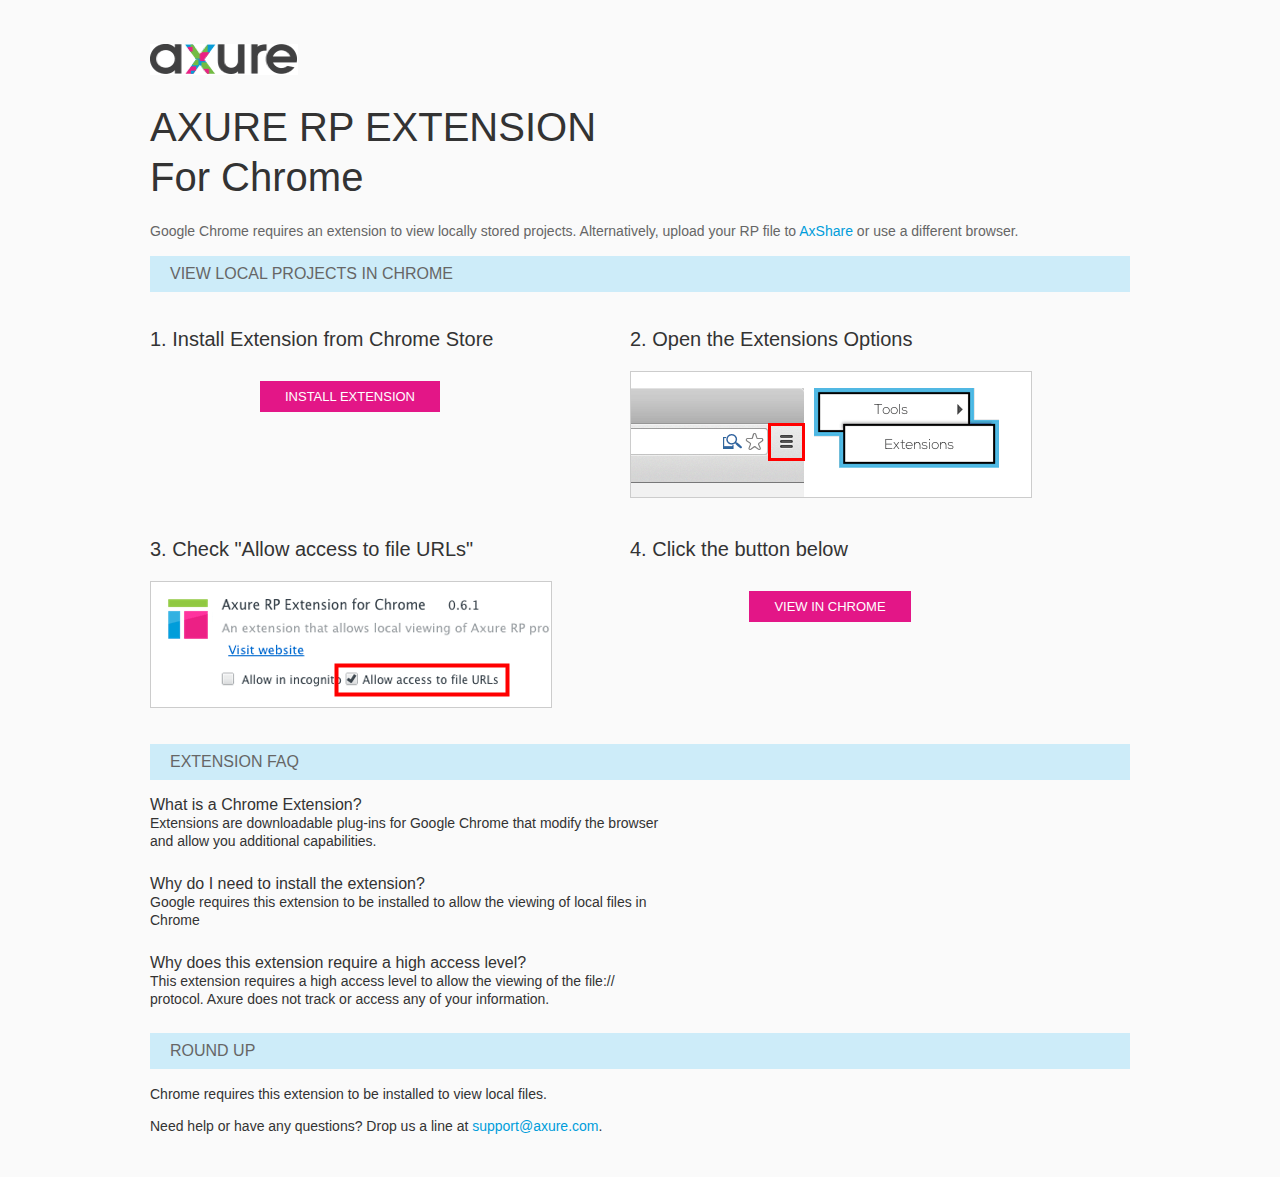
<file: resources/chrome/chrome.html>
<html>
<head>
    <title>Install the Axure RP Chrome Extension</title>
    <style type="text/css">
        *
        {
            font-family: Helvetica, Arial, sans-serif;
        }
        body
        {
            text-align: center;
            background-color: #fafafa;
        }
        p
        {
            font-size: 14px;
            line-height: 18px;
            color: #333333;
        }
        div.container
        {
            width: 980px;
            margin-left: auto;
            margin-right: auto;
            text-align: left;
        }
        a
        {
            text-decoration: none;
            color: #009dda;
        }
        .button
        {
            background: #E31687;
            font: normal 16px Arial, sans-serif;
            color: #FFFFFF;
            padding: 8px 25px 8px 25px;
            border: 0;
            display: inline-block;
            margin-top: 10px;
            text-transform: uppercase;
            font-size: 13px;
        }
        a:hover.button
        {
            opacity: .8;
        }
        div.left
        {
            width: 400px;
            float: left;
            margin-right: 80px;
        }
        div.right
        {
            width: 400px;
            float: left;
        }
        div.buttonContainer
        {
            text-align: center;
        }
        h1
        {
            font-size: 40px;
            color: #333333;
            line-height: 50px;
            margin-bottom: 20px;
            font-weight: normal;
        }
        h2
        {
            font-size: 38px;
            font-weight: normal;
            color: #08639C;
            text-align: center;
        }
        h3
        {
            font-size: 20px;
            color: #333333;
            font-weight: normal;
        }
        .heading
        {
            background-color: #cdecf9;
            height: 36px;
            line-height: 36px;
            padding-left: 20px;
            font-size: 16px;
            color: #666666;
        }
        span.faq
        {
            font-size: 16px;
            font-weight: normal;
            color: #333333;
            display: block;
        }
    </style>
</head>
<body>
    <div class="container">
        <br />
        <br />
        <img src="axure_logo.gif" alt="axure" />
        <br />
        <h1>
            AXURE RP EXTENSION<br />
            For Chrome</h1>
        <p style="font-size: 14px; color: #666666; margin-top: 10px;">
            Google Chrome requires an extension to view locally stored projects. Alternatively,
            upload your RP file to <a href="https://share.axure.com">AxShare</a> or use a different
            browser.</p>
        <h3 class="heading">
            VIEW LOCAL PROJECTS IN CHROME</h3>
        <div class="left">
            <h3>
                1. Install Extension from Chrome Store</h3>
            <div class="buttonContainer">
                <a class="button" href="https://chrome.google.com/webstore/detail/dogkpdfcklifaemcdfbildhcofnopogp"
                    target="_blank">Install Extension</a>
            </div>
        </div>
        <div class="right">
            <h3>
                2. Open the Extensions Options</h3>
            <img src="extensions_menu.gif" alt="extensions" />
        </div>
        <div style="clear: both; height: 20px;">
            &nbsp;</div>
        <div class="left">
            <h3>
                3. Check "Allow access to file URLs"</h3>
            <img src="allow_access.gif" alt="allow access" />
        </div>
        <div class="right">
            <h3>
                4. Click the button below</h3>
            <div class="buttonContainer">
                <a class="button" href="../../start.html">View in Chrome</a>
            </div>
        </div>
        <div style="clear: both; height: 20px;">
        </div>
        <h3 class="heading">
            EXTENSION FAQ</h3>
        <p>
            <span class="faq">What is a Chrome Extension?</span> Extensions are downloadable
            plug-ins for Google Chrome that modify the browser<br />
            and allow you additional capabilities.
        </p>
        <p style="margin-top: 25px;">
            <span class="faq">Why do I need to install the extension?</span> Google requires
            this extension to be installed to allow the viewing of local files in<br />
            Chrome
        </p>
        <p style="margin-top: 25px; margin-bottom: 25px;">
            <span class="faq">Why does this extension require a high access level?</span> This
            extension requires a high access level to allow the viewing of the file://<br />
            protocol. Axure does not track or access any of your information.
        </p>
        <h3 class="heading">
            ROUND UP</h3>
        <p>
            Chrome requires this extension to be installed to view local files.</p>
        <p>
            Need help or have any questions? Drop us a line at <a href="mailto:support@axure.com">
                support@axure.com</a>.
        </p>
        <div style="clear: both; height: 20px;">
        </div>
    </div>
</body>
</html>
</file>
<file: resources/css/axure_rp_page.css>
﻿/* so the window resize fires within a frame in IE7 */
html, body {
    height: 100%;
}

a {
    color: inherit;
}

p {
    margin: 0px;
    text-rendering: optimizeLegibility;
    font-feature-settings: "kern" 1;
    -webkit-font-feature-settings: "kern";
    -moz-font-feature-settings: "kern";
    -moz-font-feature-settings: "kern=1";
    font-kerning: normal;
}

iframe {
    background: #FFFFFF;
}

/* to match IE with C, FF */
input {
    padding: 1px 0px 1px 0px;
    box-sizing: border-box;
    -moz-box-sizing: border-box;
}

textarea {
    margin: 0px;
    box-sizing: border-box;
    -moz-box-sizing: border-box;
}

div.intcases {
    font-family: arial; 
    font-size: 12px;
    text-align:left; 
    border:1px solid #AAA; 
    background:#FFF none repeat scroll 0% 0%; 
    z-index:9999; 
    visibility:hidden; 
    position:absolute;
    padding: 0px;
    border-radius: 3px;
    white-space: nowrap;
}

div.intcaselink {
    cursor: pointer;
    padding: 3px 8px 3px 8px;
    margin: 5px;
    background:#EEE none repeat scroll 0% 0%; 
    border:1px solid #AAA;
    border-radius: 3px;
}

div.refpageimage {
    position: absolute;
    left: 0px;
    top: 0px;
    font-size: 0px;
    width: 16px;
    height: 16px;
    cursor: pointer;
    background-image: url(images/newwindow.gif);
    background-repeat: no-repeat;
}

div.annnoteimage {
    position: absolute;
    left: 0px;
    top: 0px;
    font-size: 0px;
    /*width: 16px;
    height: 12px;*/
    cursor: help;
    /*background-image: url(images/note.gif);*/
    /*background-repeat: no-repeat;*/
    width: 13px;
    height: 12px;
    padding-top: 1px;
    text-align: center;
    background-color: #138CDD;
    -moz-box-shadow: 1px 1px 3px #aaa;
    -webkit-box-shadow: 1px 1px 3px #aaa;
    box-shadow: 1px 1px 3px #aaa;
}

div.annnoteline {
    display: inline-block;
    width: 9px;
    height: 1px;
    border-bottom: 1px solid white;
    margin-top: 1px;
}

div.annnotelabel {
    position: absolute;
    left: 0px;
    top: 0px;
    font-family: Helvetica,Arial;
    font-size: 10px;
    /*border: 1px solid rgb(166,221,242);*/
    cursor: help;
    /*background:rgb(0,157,217) none repeat scroll 0% 0%;*/ 
    padding: 1px 3px 1px 3px;
    white-space: nowrap;
    color: white;
    
    background-color: #138CDD;
    -moz-box-shadow: 1px 1px 3px #aaa;
    -webkit-box-shadow: 1px 1px 3px #aaa;
    box-shadow: 1px 1px 3px #aaa;
}

.annotation {
    font-size: 12px;
    padding-left: 2px;
    margin-bottom: 5px;
}

.annotationName {
    /*font-size: 13px;
    font-weight: bold;
    margin-bottom: 3px;
    white-space: nowrap;*/

    font-family: 'Trebuchet MS';
    font-size: 14px;
    font-weight: bold;
    margin-bottom: 5px;
    white-space: nowrap;
}

.annotationValue {
    font-family: Arial, Helvetica, Sans-Serif;
    font-size: 12px;
    color: #4a4a4a;
    line-height: 21px;
    margin-bottom: 20px;
}

.noteLink {
    text-decoration: inherit;
    color: inherit;
}

.noteLink:hover {
    background-color: white;
}

/* this is a fix for the issue where dialogs jump around and takes the text-align from the body */
.dialogFix {
    position:absolute;
    text-align:left;
    border: 1px solid #8f949a;
}


@keyframes pulsate {
  from {
    box-shadow: 0 0 10px #15d6ba;
  }
  to {
    box-shadow: 0 0 20px #15d6ba;
  }
}

@-webkit-keyframes pulsate {
  from {
    -webkit-box-shadow: 0 0 10px #15d6ba;
    box-shadow: 0 0 10px #15d6ba;
  }
  to {
    -webkit-box-shadow: 0 0 20px #15d6ba;
    box-shadow: 0 0 20px #15d6ba;
  }
}
 
@-moz-keyframes pulsate {
  from {
    -moz-box-shadow: 0 0 10px #15d6ba;
    box-shadow: 0 0 10px #15d6ba;
  }
  to {
    -moz-box-shadow: 0 0 20px #15d6ba;
    box-shadow: 0 0 20px #15d6ba;
  }
}

.legacyPulsateBorder {
    /*border: 5px solid #15d6ba;
    margin: -5px;*/
    -moz-box-shadow: 0 0 10px 3px #15d6ba;
    box-shadow: 0 0 10px 3px #15d6ba;
}

.pulsateBorder {
  animation-name: pulsate;
  animation-timing-function: ease-in-out;
  animation-duration: 0.9s;
  animation-iteration-count: infinite;
  animation-direction: alternate;
  
  -webkit-animation-name: pulsate;
  -webkit-animation-timing-function: ease-in-out;
  -webkit-animation-duration: 0.9s;
  -webkit-animation-iteration-count: infinite;
  -webkit-animation-direction: alternate;

  -moz-animation-name: pulsate;
  -moz-animation-timing-function: ease-in-out;
  -moz-animation-duration: 0.9s;
  -moz-animation-iteration-count: infinite;
  -moz-animation-direction: alternate;
}

.ax_default_hidden, .ax_default_unplaced{
    display: none;
    visibility: hidden;
}

.widgetNoteSelected {
    -moz-box-shadow: 0 0 10px 3px #138CDD;
    box-shadow: 0 0 10px 3px #138CDD;
    /*-moz-box-shadow: 0 0 20px #3915d6;
    box-shadow: 0 0 20px #3915d6;*/
    /*border: 3px solid #3915d6;*/
    /*margin: -3px;*/
}


.singleImg {
    display: none;
    visibility: hidden;
}
</file>
<file: data/styles.css>
﻿.ax_default {
  font-family:'Arial Normal', 'Arial';
  font-weight:400;
  font-style:normal;
  font-size:13px;
  color:#333333;
  text-align:center;
  line-height:normal;
}
._一级标题 {
  font-family:'Arial Normal', 'Arial';
  font-weight:bold;
  font-size:32px;
  text-align:left;
}
._二级标题 {
  font-family:'Arial Normal', 'Arial';
  font-weight:bold;
  font-size:24px;
  text-align:left;
}
._三级标题 {
  font-family:'Arial Normal', 'Arial';
  font-weight:bold;
  font-size:18px;
  text-align:left;
}
._四级标题 {
  font-family:'Arial Normal', 'Arial';
  font-weight:bold;
  font-size:14px;
  text-align:left;
}
._五级标题 {
  font-family:'Arial Normal', 'Arial';
  font-weight:bold;
  text-align:left;
}
._六级标题 {
  font-family:'Arial Normal', 'Arial';
  font-weight:bold;
  font-size:10px;
  text-align:left;
}
._文本段落 {
  text-align:left;
}
.box_3 {
}
._图片 {
}
</file>
<file: files/index/styles.css>
﻿body {
  margin:0px;
  background-image:none;
  position:relative;
  left:-345px;
  width:750px;
  margin-left:auto;
  margin-right:auto;
  text-align:left;
}
#base {
  position:absolute;
  z-index:0;
}
#u0 {
  position:absolute;
  left:0px;
  top:0px;
  width:0px;
  height:0px;
}
#u1 {
  position:absolute;
  left:0px;
  top:0px;
  width:0px;
  height:0px;
}
#u2_div {
  position:absolute;
  left:0px;
  top:0px;
  width:750px;
  height:203px;
  background:inherit;
  background-color:rgba(202, 210, 213, 1);
  border:none;
  border-radius:0px;
  -moz-box-shadow:none;
  -webkit-box-shadow:none;
  box-shadow:none;
}
#u2 {
  position:absolute;
  left:345px;
  top:1247px;
  width:750px;
  height:203px;
}
#u3 {
  position:absolute;
  left:2px;
  top:94px;
  width:746px;
  visibility:hidden;
  word-wrap:break-word;
}
#u4_img {
  position:absolute;
  left:0px;
  top:0px;
  width:750px;
  height:1125px;
}
#u4 {
  position:absolute;
  left:345px;
  top:122px;
  width:750px;
  height:1125px;
}
#u5 {
  position:absolute;
  left:2px;
  top:554px;
  width:746px;
  visibility:hidden;
  word-wrap:break-word;
}
#u6_div {
  position:absolute;
  left:0px;
  top:0px;
  width:750px;
  height:1328px;
  background:inherit;
  background-color:rgba(101, 115, 124, 1);
  border:none;
  border-radius:0px;
  -moz-box-shadow:none;
  -webkit-box-shadow:none;
  box-shadow:none;
}
#u6 {
  position:absolute;
  left:345px;
  top:122px;
  width:750px;
  height:1328px;
  opacity:0.6;
}
#u7 {
  position:absolute;
  left:2px;
  top:656px;
  width:746px;
  visibility:hidden;
  word-wrap:break-word;
}
#u8_div {
  position:absolute;
  left:0px;
  top:0px;
  width:750px;
  height:66px;
  background:inherit;
  background-color:rgba(70, 80, 89, 1);
  border:none;
  border-radius:0px;
  -moz-box-shadow:none;
  -webkit-box-shadow:none;
  box-shadow:none;
}
#u8 {
  position:absolute;
  left:345px;
  top:122px;
  width:750px;
  height:66px;
  opacity:0.8;
}
#u9 {
  position:absolute;
  left:2px;
  top:25px;
  width:746px;
  visibility:hidden;
  word-wrap:break-word;
}
#u10_img {
  position:absolute;
  left:0px;
  top:0px;
  width:50px;
  height:50px;
}
#u10 {
  position:absolute;
  left:1032px;
  top:130px;
  width:50px;
  height:50px;
}
#u11 {
  position:absolute;
  left:2px;
  top:17px;
  width:46px;
  visibility:hidden;
  word-wrap:break-word;
}
#u12_div {
  position:absolute;
  left:0px;
  top:0px;
  width:63px;
  height:24px;
  background:inherit;
  background-color:rgba(255, 255, 255, 0);
  border:none;
  border-radius:0px;
  -moz-box-shadow:none;
  -webkit-box-shadow:none;
  box-shadow:none;
  font-family:'Arial Negreta', 'Arial';
  font-weight:700;
  font-style:normal;
  font-size:20px;
  color:#FFFFFF;
}
#u12 {
  position:absolute;
  left:958px;
  top:143px;
  width:63px;
  height:24px;
  font-family:'Arial Negreta', 'Arial';
  font-weight:700;
  font-style:normal;
  font-size:20px;
  color:#FFFFFF;
}
#u13 {
  position:absolute;
  left:0px;
  top:0px;
  width:63px;
  white-space:nowrap;
}
#u14_div {
  position:absolute;
  left:0px;
  top:0px;
  width:64px;
  height:24px;
  background:inherit;
  background-color:rgba(255, 255, 255, 0);
  border:none;
  border-radius:0px;
  -moz-box-shadow:none;
  -webkit-box-shadow:none;
  box-shadow:none;
  font-family:'Arial Negreta', 'Arial';
  font-weight:700;
  font-style:normal;
  font-size:20px;
  color:#FFFFFF;
}
#u14 {
  position:absolute;
  left:688px;
  top:143px;
  width:64px;
  height:24px;
  font-family:'Arial Negreta', 'Arial';
  font-weight:700;
  font-style:normal;
  font-size:20px;
  color:#FFFFFF;
}
#u15 {
  position:absolute;
  left:0px;
  top:0px;
  width:64px;
  white-space:nowrap;
}
#u16_div {
  position:absolute;
  left:0px;
  top:0px;
  width:91px;
  height:22px;
  background:inherit;
  background-color:rgba(255, 255, 255, 0);
  border:none;
  border-radius:0px;
  -moz-box-shadow:none;
  -webkit-box-shadow:none;
  box-shadow:none;
  font-family:'Arial Negreta', 'Arial';
  font-weight:700;
  font-style:normal;
  color:#FFFFFF;
}
#u16 {
  position:absolute;
  left:398px;
  top:162px;
  width:91px;
  height:22px;
  font-family:'Arial Negreta', 'Arial';
  font-weight:700;
  font-style:normal;
  color:#FFFFFF;
}
#u17 {
  position:absolute;
  left:0px;
  top:0px;
  width:91px;
  white-space:nowrap;
}
#u18_div {
  position:absolute;
  left:0px;
  top:0px;
  width:41px;
  height:24px;
  background:inherit;
  background-color:rgba(255, 255, 255, 0);
  border:none;
  border-radius:0px;
  -moz-box-shadow:none;
  -webkit-box-shadow:none;
  box-shadow:none;
  font-family:'Arial Negreta', 'Arial';
  font-weight:700;
  font-style:normal;
  font-size:20px;
  color:#FFFFFF;
}
#u18 {
  position:absolute;
  left:423px;
  top:128px;
  width:41px;
  height:24px;
  font-family:'Arial Negreta', 'Arial';
  font-weight:700;
  font-style:normal;
  font-size:20px;
  color:#FFFFFF;
}
#u19 {
  position:absolute;
  left:0px;
  top:0px;
  width:41px;
  white-space:nowrap;
}
#u20_div {
  position:absolute;
  left:0px;
  top:0px;
  width:41px;
  height:24px;
  background:inherit;
  background-color:rgba(255, 255, 255, 0);
  border:none;
  border-radius:0px;
  -moz-box-shadow:none;
  -webkit-box-shadow:none;
  box-shadow:none;
  font-family:'Arial Negreta', 'Arial';
  font-weight:700;
  font-style:normal;
  font-size:20px;
  color:#FFFFFF;
}
#u20 {
  position:absolute;
  left:913px;
  top:143px;
  width:41px;
  height:24px;
  font-family:'Arial Negreta', 'Arial';
  font-weight:700;
  font-style:normal;
  font-size:20px;
  color:#FFFFFF;
}
#u21 {
  position:absolute;
  left:0px;
  top:0px;
  width:41px;
  white-space:nowrap;
}
#u22_div {
  position:absolute;
  left:0px;
  top:0px;
  width:145px;
  height:57px;
  background:inherit;
  background-color:rgba(153, 153, 153, 1);
  border:none;
  border-radius:0px;
  -moz-box-shadow:none;
  -webkit-box-shadow:none;
  box-shadow:none;
  font-family:'Arial Negreta', 'Arial';
  font-weight:700;
  font-style:normal;
  font-size:48px;
  color:#FFFFFF;
}
#u22 {
  position:absolute;
  left:648px;
  top:242px;
  width:145px;
  height:57px;
  font-family:'Arial Negreta', 'Arial';
  font-weight:700;
  font-style:normal;
  font-size:48px;
  color:#FFFFFF;
}
#u23 {
  position:absolute;
  left:0px;
  top:0px;
  width:145px;
  white-space:nowrap;
}
#u24_div {
  position:absolute;
  left:0px;
  top:0px;
  width:353px;
  height:37px;
  background:inherit;
  background-color:rgba(153, 153, 153, 1);
  border:none;
  border-radius:0px;
  -moz-box-shadow:none;
  -webkit-box-shadow:none;
  box-shadow:none;
  font-family:'Arial Negreta', 'Arial';
  font-weight:700;
  font-style:normal;
  color:#FFFFFF;
}
#u24 {
  position:absolute;
  left:544px;
  top:334px;
  width:353px;
  height:37px;
  font-family:'Arial Negreta', 'Arial';
  font-weight:700;
  font-style:normal;
  color:#FFFFFF;
}
#u25 {
  position:absolute;
  left:0px;
  top:0px;
  width:353px;
  white-space:nowrap;
}
#u26_div {
  position:absolute;
  left:0px;
  top:0px;
  width:750px;
  height:141px;
  background:inherit;
  background-color:rgba(75, 202, 255, 1);
  border:none;
  border-radius:0px;
  -moz-box-shadow:none;
  -webkit-box-shadow:none;
  box-shadow:none;
}
#u26 {
  position:absolute;
  left:345px;
  top:417px;
  width:750px;
  height:141px;
  opacity:0.6;
}
#u27 {
  position:absolute;
  left:2px;
  top:62px;
  width:746px;
  visibility:hidden;
  word-wrap:break-word;
}
#u28_img {
  position:absolute;
  left:0px;
  top:0px;
  width:85px;
  height:85px;
}
#u28 {
  position:absolute;
  left:913px;
  top:429px;
  width:85px;
  height:85px;
}
#u29 {
  position:absolute;
  left:2px;
  top:34px;
  width:81px;
  visibility:hidden;
  word-wrap:break-word;
}
#u30_img {
  position:absolute;
  left:0px;
  top:0px;
  width:85px;
  height:85px;
}
#u30 {
  position:absolute;
  left:595px;
  top:429px;
  width:85px;
  height:85px;
}
#u31 {
  position:absolute;
  left:2px;
  top:34px;
  width:81px;
  visibility:hidden;
  word-wrap:break-word;
}
#u32_img {
  position:absolute;
  left:0px;
  top:0px;
  width:85px;
  height:85px;
}
#u32 {
  position:absolute;
  left:754px;
  top:429px;
  width:85px;
  height:85px;
}
#u33 {
  position:absolute;
  left:2px;
  top:34px;
  width:81px;
  visibility:hidden;
  word-wrap:break-word;
}
#u34_img {
  position:absolute;
  left:0px;
  top:0px;
  width:85px;
  height:85px;
}
#u34 {
  position:absolute;
  left:436px;
  top:429px;
  width:85px;
  height:85px;
}
#u35 {
  position:absolute;
  left:2px;
  top:34px;
  width:81px;
  visibility:hidden;
  word-wrap:break-word;
}
#u36_div {
  position:absolute;
  left:0px;
  top:0px;
  width:97px;
  height:28px;
  background:inherit;
  background-color:rgba(255, 255, 255, 0);
  border:none;
  border-radius:0px;
  -moz-box-shadow:none;
  -webkit-box-shadow:none;
  box-shadow:none;
  font-family:'Arial Negreta', 'Arial';
  font-weight:700;
  font-style:normal;
  color:#FFFFFF;
}
#u36 {
  position:absolute;
  left:430px;
  top:524px;
  width:97px;
  height:28px;
  font-family:'Arial Negreta', 'Arial';
  font-weight:700;
  font-style:normal;
  color:#FFFFFF;
}
#u37 {
  position:absolute;
  left:0px;
  top:0px;
  width:97px;
  white-space:nowrap;
}
#u38_div {
  position:absolute;
  left:0px;
  top:0px;
  width:145px;
  height:28px;
  background:inherit;
  background-color:rgba(255, 255, 255, 0);
  border:none;
  border-radius:0px;
  -moz-box-shadow:none;
  -webkit-box-shadow:none;
  box-shadow:none;
  font-family:'Arial Negreta', 'Arial';
  font-weight:700;
  font-style:normal;
  color:#FFFFFF;
}
#u38 {
  position:absolute;
  left:559px;
  top:524px;
  width:145px;
  height:28px;
  font-family:'Arial Negreta', 'Arial';
  font-weight:700;
  font-style:normal;
  color:#FFFFFF;
}
#u39 {
  position:absolute;
  left:0px;
  top:0px;
  width:145px;
  white-space:nowrap;
}
#u40_div {
  position:absolute;
  left:0px;
  top:0px;
  width:97px;
  height:28px;
  background:inherit;
  background-color:rgba(255, 255, 255, 0);
  border:none;
  border-radius:0px;
  -moz-box-shadow:none;
  -webkit-box-shadow:none;
  box-shadow:none;
  font-family:'Arial Negreta', 'Arial';
  font-weight:700;
  font-style:normal;
  color:#FFFFFF;
}
#u40 {
  position:absolute;
  left:748px;
  top:524px;
  width:97px;
  height:28px;
  font-family:'Arial Negreta', 'Arial';
  font-weight:700;
  font-style:normal;
  color:#FFFFFF;
}
#u41 {
  position:absolute;
  left:0px;
  top:0px;
  width:97px;
  white-space:nowrap;
}
#u42_div {
  position:absolute;
  left:0px;
  top:0px;
  width:145px;
  height:28px;
  background:inherit;
  background-color:rgba(255, 255, 255, 0);
  border:none;
  border-radius:0px;
  -moz-box-shadow:none;
  -webkit-box-shadow:none;
  box-shadow:none;
  font-family:'Arial Negreta', 'Arial';
  font-weight:700;
  font-style:normal;
  color:#FFFFFF;
}
#u42 {
  position:absolute;
  left:883px;
  top:524px;
  width:145px;
  height:28px;
  font-family:'Arial Negreta', 'Arial';
  font-weight:700;
  font-style:normal;
  color:#FFFFFF;
}
#u43 {
  position:absolute;
  left:0px;
  top:0px;
  width:145px;
  white-space:nowrap;
}
#u44_div {
  position:absolute;
  left:0px;
  top:0px;
  width:750px;
  height:184px;
  background:inherit;
  background-color:rgba(81, 96, 103, 1);
  border:none;
  border-radius:0px;
  -moz-box-shadow:none;
  -webkit-box-shadow:none;
  box-shadow:none;
}
#u44 {
  position:absolute;
  left:345px;
  top:1266px;
  width:750px;
  height:184px;
  opacity:0.8;
}
#u45 {
  position:absolute;
  left:2px;
  top:84px;
  width:746px;
  visibility:hidden;
  word-wrap:break-word;
}
#u46_div {
  position:absolute;
  left:0px;
  top:0px;
  width:241px;
  height:28px;
  background:inherit;
  background-color:rgba(255, 255, 255, 0);
  border:none;
  border-radius:0px;
  -moz-box-shadow:none;
  -webkit-box-shadow:none;
  box-shadow:none;
  font-family:'Arial Negreta', 'Arial';
  font-weight:700;
  font-style:normal;
  color:#FFFFFF;
}
#u46 {
  position:absolute;
  left:423px;
  top:1298px;
  width:241px;
  height:28px;
  font-family:'Arial Negreta', 'Arial';
  font-weight:700;
  font-style:normal;
  color:#FFFFFF;
}
#u47 {
  position:absolute;
  left:0px;
  top:0px;
  width:241px;
  white-space:nowrap;
}
#u48_div {
  position:absolute;
  left:0px;
  top:0px;
  width:325px;
  height:88px;
  background:inherit;
  background-color:rgba(255, 255, 255, 0);
  border:none;
  border-radius:0px;
  -moz-box-shadow:none;
  -webkit-box-shadow:none;
  box-shadow:none;
  font-family:'Arial Negreta', 'Arial';
  font-weight:700;
  font-style:normal;
  color:#FFFFFF;
}
#u48 {
  position:absolute;
  left:423px;
  top:1336px;
  width:325px;
  height:88px;
  font-family:'Arial Negreta', 'Arial';
  font-weight:700;
  font-style:normal;
  color:#FFFFFF;
}
#u49 {
  position:absolute;
  left:0px;
  top:0px;
  width:325px;
  white-space:nowrap;
}
#u50_img {
  position:absolute;
  left:0px;
  top:0px;
  width:95px;
  height:96px;
}
#u50 {
  position:absolute;
  left:871px;
  top:1317px;
  width:95px;
  height:96px;
  -webkit-transform:rotate(315deg);
  -moz-transform:rotate(315deg);
  -ms-transform:rotate(315deg);
  transform:rotate(315deg);
}
#u51 {
  position:absolute;
  left:-18px;
  top:40px;
  width:131px;
  visibility:hidden;
  -webkit-transform:rotate(-315deg);
  -moz-transform:rotate(-315deg);
  -ms-transform:rotate(-315deg);
  transform:rotate(-315deg);
  word-wrap:break-word;
  transform-origin:65.5px 8px;
  -ms-transform-origin:65.5px 8px;
  -moz-transform-origin:65.5px 8px;
  -webkit-transform-origin:65.5px 8px;
}
#u52_div {
  position:absolute;
  left:0px;
  top:0px;
  width:95px;
  height:95px;
  background:inherit;
  background-color:rgba(215, 215, 215, 1);
  border:none;
  border-radius:0px;
  -moz-box-shadow:none;
  -webkit-box-shadow:none;
  box-shadow:none;
}
#u52 {
  position:absolute;
  left:871px;
  top:1318px;
  width:95px;
  height:95px;
  -webkit-transform:rotate(45deg);
  -moz-transform:rotate(45deg);
  -ms-transform:rotate(45deg);
  transform:rotate(45deg);
  opacity:0.3;
}
#u53 {
  position:absolute;
  left:2px;
  top:40px;
  width:91px;
  visibility:hidden;
  word-wrap:break-word;
}
#u54 {
  position:absolute;
  left:0px;
  top:0px;
  width:0px;
  height:0px;
}
#u55_img {
  position:absolute;
  left:0px;
  top:0px;
  width:200px;
  height:113px;
}
#u55 {
  position:absolute;
  left:620px;
  top:645px;
  width:200px;
  height:113px;
  opacity:0.75;
}
#u56 {
  position:absolute;
  left:2px;
  top:48px;
  width:196px;
  visibility:hidden;
  word-wrap:break-word;
}
#u57_img {
  position:absolute;
  left:0px;
  top:0px;
  width:200px;
  height:113px;
}
#u57 {
  position:absolute;
  left:391px;
  top:645px;
  width:200px;
  height:113px;
  opacity:0.75;
}
#u58 {
  position:absolute;
  left:2px;
  top:48px;
  width:196px;
  visibility:hidden;
  word-wrap:break-word;
}
#u59_img {
  position:absolute;
  left:0px;
  top:0px;
  width:200px;
  height:113px;
}
#u59 {
  position:absolute;
  left:849px;
  top:645px;
  width:200px;
  height:113px;
  opacity:0.75;
}
#u60 {
  position:absolute;
  left:2px;
  top:48px;
  width:196px;
  visibility:hidden;
  word-wrap:break-word;
}
#u61 {
  position:absolute;
  left:0px;
  top:0px;
  width:0px;
  height:0px;
}
#u62_img {
  position:absolute;
  left:0px;
  top:0px;
  width:200px;
  height:115px;
}
#u62 {
  position:absolute;
  left:391px;
  top:794px;
  width:200px;
  height:115px;
  opacity:0.75;
}
#u63 {
  position:absolute;
  left:2px;
  top:50px;
  width:196px;
  visibility:hidden;
  word-wrap:break-word;
}
#u64_img {
  position:absolute;
  left:0px;
  top:0px;
  width:200px;
  height:113px;
}
#u64 {
  position:absolute;
  left:849px;
  top:794px;
  width:200px;
  height:113px;
  opacity:0.75;
}
#u65 {
  position:absolute;
  left:2px;
  top:48px;
  width:196px;
  visibility:hidden;
  word-wrap:break-word;
}
#u66_img {
  position:absolute;
  left:0px;
  top:0px;
  width:200px;
  height:113px;
}
#u66 {
  position:absolute;
  left:620px;
  top:794px;
  width:200px;
  height:113px;
  opacity:0.75;
}
#u67 {
  position:absolute;
  left:2px;
  top:48px;
  width:196px;
  visibility:hidden;
  word-wrap:break-word;
}
#u68 {
  position:absolute;
  left:0px;
  top:0px;
  width:0px;
  height:0px;
}
#u69_img {
  position:absolute;
  left:0px;
  top:0px;
  width:200px;
  height:113px;
}
#u69 {
  position:absolute;
  left:849px;
  top:945px;
  width:200px;
  height:113px;
  opacity:0.75;
}
#u70 {
  position:absolute;
  left:2px;
  top:48px;
  width:196px;
  visibility:hidden;
  word-wrap:break-word;
}
#u71_img {
  position:absolute;
  left:0px;
  top:0px;
  width:200px;
  height:113px;
}
#u71 {
  position:absolute;
  left:620px;
  top:945px;
  width:200px;
  height:113px;
  opacity:0.75;
}
#u72 {
  position:absolute;
  left:2px;
  top:48px;
  width:196px;
  visibility:hidden;
  word-wrap:break-word;
}
#u73_img {
  position:absolute;
  left:0px;
  top:0px;
  width:200px;
  height:113px;
}
#u73 {
  position:absolute;
  left:391px;
  top:945px;
  width:200px;
  height:113px;
  opacity:0.75;
}
#u74 {
  position:absolute;
  left:2px;
  top:48px;
  width:196px;
  visibility:hidden;
  word-wrap:break-word;
}
#u75 {
  position:absolute;
  left:0px;
  top:0px;
  width:0px;
  height:0px;
}
#u76_img {
  position:absolute;
  left:0px;
  top:0px;
  width:200px;
  height:113px;
}
#u76 {
  position:absolute;
  left:849px;
  top:1094px;
  width:200px;
  height:113px;
  opacity:0.75;
}
#u77 {
  position:absolute;
  left:2px;
  top:48px;
  width:196px;
  visibility:hidden;
  word-wrap:break-word;
}
#u78_img {
  position:absolute;
  left:0px;
  top:0px;
  width:200px;
  height:113px;
}
#u78 {
  position:absolute;
  left:620px;
  top:1094px;
  width:200px;
  height:113px;
  opacity:0.75;
}
#u79 {
  position:absolute;
  left:2px;
  top:48px;
  width:196px;
  visibility:hidden;
  word-wrap:break-word;
}
#u80_img {
  position:absolute;
  left:0px;
  top:0px;
  width:200px;
  height:113px;
}
#u80 {
  position:absolute;
  left:391px;
  top:1094px;
  width:200px;
  height:113px;
  opacity:0.75;
}
#u81 {
  position:absolute;
  left:2px;
  top:48px;
  width:196px;
  visibility:hidden;
  word-wrap:break-word;
}
#u82_div {
  position:absolute;
  left:0px;
  top:0px;
  width:169px;
  height:33px;
  background:inherit;
  background-color:rgba(255, 255, 255, 0);
  border:none;
  border-radius:0px;
  -moz-box-shadow:none;
  -webkit-box-shadow:none;
  box-shadow:none;
  font-family:'Arial Negreta', 'Arial';
  font-weight:700;
  font-style:normal;
  font-size:28px;
  color:#E4E4E4;
}
#u82 {
  position:absolute;
  left:430px;
  top:589px;
  width:169px;
  height:33px;
  font-family:'Arial Negreta', 'Arial';
  font-weight:700;
  font-style:normal;
  font-size:28px;
  color:#E4E4E4;
}
#u83 {
  position:absolute;
  left:0px;
  top:0px;
  width:169px;
  white-space:nowrap;
}
#u84_div {
  position:absolute;
  left:0px;
  top:0px;
  width:281px;
  height:24px;
  background:inherit;
  background-color:rgba(255, 255, 255, 0);
  border:none;
  border-radius:0px;
  -moz-box-shadow:none;
  -webkit-box-shadow:none;
  box-shadow:none;
  font-family:'Arial Negreta', 'Arial';
  font-weight:700;
  font-style:normal;
  font-size:20px;
  color:#E4E4E4;
}
#u84 {
  position:absolute;
  left:748px;
  top:593px;
  width:281px;
  height:24px;
  font-family:'Arial Negreta', 'Arial';
  font-weight:700;
  font-style:normal;
  font-size:20px;
  color:#E4E4E4;
}
#u85 {
  position:absolute;
  left:0px;
  top:0px;
  width:281px;
  white-space:nowrap;
}
#u86_div {
  position:absolute;
  left:0px;
  top:0px;
  width:200px;
  height:28px;
  background:inherit;
  background-color:rgba(204, 204, 204, 1);
  border:none;
  border-radius:5px;
  -moz-box-shadow:none;
  -webkit-box-shadow:none;
  box-shadow:none;
  font-size:28px;
}
#u86 {
  position:absolute;
  left:391px;
  top:730px;
  width:200px;
  height:28px;
  opacity:0.3;
  font-size:28px;
}
#u87 {
  position:absolute;
  left:2px;
  top:6px;
  width:196px;
  visibility:hidden;
  word-wrap:break-word;
}
#u88_div {
  position:absolute;
  left:0px;
  top:0px;
  width:200px;
  height:28px;
  background:inherit;
  background-color:rgba(204, 204, 204, 1);
  border:none;
  border-radius:5px;
  -moz-box-shadow:none;
  -webkit-box-shadow:none;
  box-shadow:none;
}
#u88 {
  position:absolute;
  left:620px;
  top:730px;
  width:200px;
  height:28px;
  opacity:0.3;
}
#u89 {
  position:absolute;
  left:2px;
  top:6px;
  width:196px;
  visibility:hidden;
  word-wrap:break-word;
}
#u90_div {
  position:absolute;
  left:0px;
  top:0px;
  width:200px;
  height:28px;
  background:inherit;
  background-color:rgba(204, 204, 204, 1);
  border:none;
  border-radius:10px;
  -moz-box-shadow:none;
  -webkit-box-shadow:none;
  box-shadow:none;
}
#u90 {
  position:absolute;
  left:849px;
  top:730px;
  width:200px;
  height:28px;
  opacity:0.3;
}
#u91 {
  position:absolute;
  left:2px;
  top:6px;
  width:196px;
  visibility:hidden;
  word-wrap:break-word;
}
#u92_div {
  position:absolute;
  left:0px;
  top:0px;
  width:200px;
  height:28px;
  background:inherit;
  background-color:rgba(204, 204, 204, 1);
  border:none;
  border-radius:5px;
  -moz-box-shadow:none;
  -webkit-box-shadow:none;
  box-shadow:none;
}
#u92 {
  position:absolute;
  left:391px;
  top:879px;
  width:200px;
  height:28px;
  opacity:0.3;
}
#u93 {
  position:absolute;
  left:2px;
  top:6px;
  width:196px;
  visibility:hidden;
  word-wrap:break-word;
}
#u94_div {
  position:absolute;
  left:0px;
  top:0px;
  width:200px;
  height:28px;
  background:inherit;
  background-color:rgba(204, 204, 204, 1);
  border:none;
  border-radius:5px;
  -moz-box-shadow:none;
  -webkit-box-shadow:none;
  box-shadow:none;
}
#u94 {
  position:absolute;
  left:620px;
  top:879px;
  width:200px;
  height:28px;
  opacity:0.3;
}
#u95 {
  position:absolute;
  left:2px;
  top:6px;
  width:196px;
  visibility:hidden;
  word-wrap:break-word;
}
#u96_div {
  position:absolute;
  left:0px;
  top:0px;
  width:200px;
  height:28px;
  background:inherit;
  background-color:rgba(204, 204, 204, 1);
  border:none;
  border-radius:5px;
  -moz-box-shadow:none;
  -webkit-box-shadow:none;
  box-shadow:none;
}
#u96 {
  position:absolute;
  left:849px;
  top:879px;
  width:200px;
  height:28px;
  opacity:0.3;
}
#u97 {
  position:absolute;
  left:2px;
  top:6px;
  width:196px;
  visibility:hidden;
  word-wrap:break-word;
}
#u98_div {
  position:absolute;
  left:0px;
  top:0px;
  width:200px;
  height:28px;
  background:inherit;
  background-color:rgba(204, 204, 204, 1);
  border:none;
  border-radius:5px;
  -moz-box-shadow:none;
  -webkit-box-shadow:none;
  box-shadow:none;
}
#u98 {
  position:absolute;
  left:391px;
  top:1030px;
  width:200px;
  height:28px;
  opacity:0.3;
}
#u99 {
  position:absolute;
  left:2px;
  top:6px;
  width:196px;
  visibility:hidden;
  word-wrap:break-word;
}
#u100_div {
  position:absolute;
  left:0px;
  top:0px;
  width:200px;
  height:28px;
  background:inherit;
  background-color:rgba(204, 204, 204, 1);
  border:none;
  border-radius:5px;
  -moz-box-shadow:none;
  -webkit-box-shadow:none;
  box-shadow:none;
}
#u100 {
  position:absolute;
  left:620px;
  top:1030px;
  width:200px;
  height:28px;
  opacity:0.3;
}
#u101 {
  position:absolute;
  left:2px;
  top:6px;
  width:196px;
  visibility:hidden;
  word-wrap:break-word;
}
#u102_div {
  position:absolute;
  left:0px;
  top:0px;
  width:200px;
  height:28px;
  background:inherit;
  background-color:rgba(204, 204, 204, 1);
  border:none;
  border-radius:5px;
  -moz-box-shadow:none;
  -webkit-box-shadow:none;
  box-shadow:none;
}
#u102 {
  position:absolute;
  left:849px;
  top:1030px;
  width:200px;
  height:28px;
  opacity:0.3;
}
#u103 {
  position:absolute;
  left:2px;
  top:6px;
  width:196px;
  visibility:hidden;
  word-wrap:break-word;
}
#u104_div {
  position:absolute;
  left:0px;
  top:0px;
  width:200px;
  height:28px;
  background:inherit;
  background-color:rgba(204, 204, 204, 1);
  border:none;
  border-radius:5px;
  -moz-box-shadow:none;
  -webkit-box-shadow:none;
  box-shadow:none;
}
#u104 {
  position:absolute;
  left:391px;
  top:1179px;
  width:200px;
  height:28px;
  opacity:0.3;
}
#u105 {
  position:absolute;
  left:2px;
  top:6px;
  width:196px;
  visibility:hidden;
  word-wrap:break-word;
}
#u106_div {
  position:absolute;
  left:0px;
  top:0px;
  width:200px;
  height:28px;
  background:inherit;
  background-color:rgba(204, 204, 204, 1);
  border:none;
  border-radius:5px;
  -moz-box-shadow:none;
  -webkit-box-shadow:none;
  box-shadow:none;
}
#u106 {
  position:absolute;
  left:620px;
  top:1179px;
  width:200px;
  height:28px;
  opacity:0.3;
}
#u107 {
  position:absolute;
  left:2px;
  top:6px;
  width:196px;
  visibility:hidden;
  word-wrap:break-word;
}
#u108_div {
  position:absolute;
  left:0px;
  top:0px;
  width:200px;
  height:28px;
  background:inherit;
  background-color:rgba(204, 204, 204, 1);
  border:none;
  border-radius:5px;
  -moz-box-shadow:none;
  -webkit-box-shadow:none;
  box-shadow:none;
}
#u108 {
  position:absolute;
  left:849px;
  top:1179px;
  width:200px;
  height:28px;
  opacity:0.3;
}
#u109 {
  position:absolute;
  left:2px;
  top:6px;
  width:196px;
  visibility:hidden;
  word-wrap:break-word;
}
#u110_div {
  position:absolute;
  left:0px;
  top:0px;
  width:200px;
  height:28px;
  background:inherit;
  background-color:rgba(153, 153, 153, 1);
  border:none;
  border-radius:0px;
  -moz-box-shadow:none;
  -webkit-box-shadow:none;
  box-shadow:none;
  color:#999999;
}
#u110 {
  position:absolute;
  left:391px;
  top:730px;
  width:200px;
  height:28px;
  opacity:0.75;
  color:#999999;
}
#u111 {
  position:absolute;
  left:2px;
  top:6px;
  width:196px;
  visibility:hidden;
  word-wrap:break-word;
}
#u112_div {
  position:absolute;
  left:0px;
  top:0px;
  width:200px;
  height:28px;
  background:inherit;
  background-color:rgba(153, 153, 153, 1);
  border:none;
  border-radius:0px;
  -moz-box-shadow:none;
  -webkit-box-shadow:none;
  box-shadow:none;
  color:#999999;
}
#u112 {
  position:absolute;
  left:621px;
  top:730px;
  width:200px;
  height:28px;
  opacity:0.75;
  color:#999999;
}
#u113 {
  position:absolute;
  left:2px;
  top:6px;
  width:196px;
  visibility:hidden;
  word-wrap:break-word;
}
#u114_div {
  position:absolute;
  left:0px;
  top:0px;
  width:200px;
  height:28px;
  background:inherit;
  background-color:rgba(153, 153, 153, 1);
  border:none;
  border-radius:0px;
  -moz-box-shadow:none;
  -webkit-box-shadow:none;
  box-shadow:none;
  color:#999999;
}
#u114 {
  position:absolute;
  left:850px;
  top:730px;
  width:200px;
  height:28px;
  opacity:0.75;
  color:#999999;
}
#u115 {
  position:absolute;
  left:2px;
  top:6px;
  width:196px;
  visibility:hidden;
  word-wrap:break-word;
}
#u116_div {
  position:absolute;
  left:0px;
  top:0px;
  width:200px;
  height:28px;
  background:inherit;
  background-color:rgba(153, 153, 153, 1);
  border:none;
  border-radius:0px;
  -moz-box-shadow:none;
  -webkit-box-shadow:none;
  box-shadow:none;
  color:#999999;
}
#u116 {
  position:absolute;
  left:392px;
  top:879px;
  width:200px;
  height:28px;
  opacity:0.75;
  color:#999999;
}
#u117 {
  position:absolute;
  left:2px;
  top:6px;
  width:196px;
  visibility:hidden;
  word-wrap:break-word;
}
#u118_div {
  position:absolute;
  left:0px;
  top:0px;
  width:200px;
  height:28px;
  background:inherit;
  background-color:rgba(153, 153, 153, 1);
  border:none;
  border-radius:0px;
  -moz-box-shadow:none;
  -webkit-box-shadow:none;
  box-shadow:none;
  color:#999999;
}
#u118 {
  position:absolute;
  left:621px;
  top:879px;
  width:200px;
  height:28px;
  opacity:0.75;
  color:#999999;
}
#u119 {
  position:absolute;
  left:2px;
  top:6px;
  width:196px;
  visibility:hidden;
  word-wrap:break-word;
}
#u120_div {
  position:absolute;
  left:0px;
  top:0px;
  width:200px;
  height:28px;
  background:inherit;
  background-color:rgba(153, 153, 153, 1);
  border:none;
  border-radius:0px;
  -moz-box-shadow:none;
  -webkit-box-shadow:none;
  box-shadow:none;
  color:#999999;
}
#u120 {
  position:absolute;
  left:849px;
  top:879px;
  width:200px;
  height:28px;
  opacity:0.75;
  color:#999999;
}
#u121 {
  position:absolute;
  left:2px;
  top:6px;
  width:196px;
  visibility:hidden;
  word-wrap:break-word;
}
#u122_div {
  position:absolute;
  left:0px;
  top:0px;
  width:200px;
  height:28px;
  background:inherit;
  background-color:rgba(153, 153, 153, 1);
  border:none;
  border-radius:0px;
  -moz-box-shadow:none;
  -webkit-box-shadow:none;
  box-shadow:none;
  color:#999999;
}
#u122 {
  position:absolute;
  left:392px;
  top:1030px;
  width:200px;
  height:28px;
  opacity:0.75;
  color:#999999;
}
#u123 {
  position:absolute;
  left:2px;
  top:6px;
  width:196px;
  visibility:hidden;
  word-wrap:break-word;
}
#u124_div {
  position:absolute;
  left:0px;
  top:0px;
  width:200px;
  height:28px;
  background:inherit;
  background-color:rgba(153, 153, 153, 1);
  border:none;
  border-radius:0px;
  -moz-box-shadow:none;
  -webkit-box-shadow:none;
  box-shadow:none;
  color:#999999;
}
#u124 {
  position:absolute;
  left:621px;
  top:1030px;
  width:200px;
  height:28px;
  opacity:0.75;
  color:#999999;
}
#u125 {
  position:absolute;
  left:2px;
  top:6px;
  width:196px;
  visibility:hidden;
  word-wrap:break-word;
}
#u126_div {
  position:absolute;
  left:0px;
  top:0px;
  width:200px;
  height:28px;
  background:inherit;
  background-color:rgba(153, 153, 153, 1);
  border:none;
  border-radius:0px;
  -moz-box-shadow:none;
  -webkit-box-shadow:none;
  box-shadow:none;
  color:#999999;
}
#u126 {
  position:absolute;
  left:850px;
  top:1030px;
  width:200px;
  height:28px;
  opacity:0.75;
  color:#999999;
}
#u127 {
  position:absolute;
  left:2px;
  top:6px;
  width:196px;
  visibility:hidden;
  word-wrap:break-word;
}
#u128_div {
  position:absolute;
  left:0px;
  top:0px;
  width:200px;
  height:28px;
  background:inherit;
  background-color:rgba(153, 153, 153, 1);
  border:none;
  border-radius:0px;
  -moz-box-shadow:none;
  -webkit-box-shadow:none;
  box-shadow:none;
  color:#999999;
}
#u128 {
  position:absolute;
  left:392px;
  top:1179px;
  width:200px;
  height:28px;
  opacity:0.75;
  color:#999999;
}
#u129 {
  position:absolute;
  left:2px;
  top:6px;
  width:196px;
  visibility:hidden;
  word-wrap:break-word;
}
#u130_div {
  position:absolute;
  left:0px;
  top:0px;
  width:200px;
  height:28px;
  background:inherit;
  background-color:rgba(153, 153, 153, 1);
  border:none;
  border-radius:0px;
  -moz-box-shadow:none;
  -webkit-box-shadow:none;
  box-shadow:none;
  color:#999999;
}
#u130 {
  position:absolute;
  left:620px;
  top:1179px;
  width:200px;
  height:28px;
  opacity:0.75;
  color:#999999;
}
#u131 {
  position:absolute;
  left:2px;
  top:6px;
  width:196px;
  visibility:hidden;
  word-wrap:break-word;
}
#u132_div {
  position:absolute;
  left:0px;
  top:0px;
  width:200px;
  height:28px;
  background:inherit;
  background-color:rgba(153, 153, 153, 1);
  border:none;
  border-radius:0px;
  -moz-box-shadow:none;
  -webkit-box-shadow:none;
  box-shadow:none;
  color:#999999;
}
#u132 {
  position:absolute;
  left:849px;
  top:1179px;
  width:200px;
  height:28px;
  opacity:0.75;
  color:#999999;
}
#u133 {
  position:absolute;
  left:2px;
  top:6px;
  width:196px;
  visibility:hidden;
  word-wrap:break-word;
}
#u134 {
  position:absolute;
  left:0px;
  top:0px;
  width:0px;
  height:0px;
}
#u135_div {
  position:absolute;
  left:0px;
  top:0px;
  width:97px;
  height:28px;
  background:inherit;
  background-color:rgba(255, 255, 255, 0);
  border:none;
  border-radius:0px;
  -moz-box-shadow:none;
  -webkit-box-shadow:none;
  box-shadow:none;
  font-family:'Arial Negreta', 'Arial';
  font-weight:700;
  font-style:normal;
  color:#FFFFFF;
}
#u135 {
  position:absolute;
  left:443px;
  top:730px;
  width:97px;
  height:28px;
  opacity:0.8;
  font-family:'Arial Negreta', 'Arial';
  font-weight:700;
  font-style:normal;
  color:#FFFFFF;
}
#u136 {
  position:absolute;
  left:0px;
  top:0px;
  width:97px;
  white-space:nowrap;
}
#u137_div {
  position:absolute;
  left:0px;
  top:0px;
  width:121px;
  height:28px;
  background:inherit;
  background-color:rgba(255, 255, 255, 0);
  border:none;
  border-radius:0px;
  -moz-box-shadow:none;
  -webkit-box-shadow:none;
  box-shadow:none;
  font-family:'Arial Negreta', 'Arial';
  font-weight:700;
  font-style:normal;
  color:#FFFFFF;
}
#u137 {
  position:absolute;
  left:660px;
  top:730px;
  width:121px;
  height:28px;
  opacity:0.8;
  font-family:'Arial Negreta', 'Arial';
  font-weight:700;
  font-style:normal;
  color:#FFFFFF;
}
#u138 {
  position:absolute;
  left:0px;
  top:0px;
  width:121px;
  white-space:nowrap;
}
#u139_div {
  position:absolute;
  left:0px;
  top:0px;
  width:121px;
  height:28px;
  background:inherit;
  background-color:rgba(255, 255, 255, 0);
  border:none;
  border-radius:0px;
  -moz-box-shadow:none;
  -webkit-box-shadow:none;
  box-shadow:none;
  font-family:'Arial Negreta', 'Arial';
  font-weight:700;
  font-style:normal;
  color:#FFFFFF;
}
#u139 {
  position:absolute;
  left:889px;
  top:730px;
  width:121px;
  height:28px;
  opacity:0.8;
  font-family:'Arial Negreta', 'Arial';
  font-weight:700;
  font-style:normal;
  color:#FFFFFF;
}
#u140 {
  position:absolute;
  left:0px;
  top:0px;
  width:121px;
  white-space:nowrap;
}
#u141_div {
  position:absolute;
  left:0px;
  top:0px;
  width:121px;
  height:28px;
  background:inherit;
  background-color:rgba(255, 255, 255, 0);
  border:none;
  border-radius:0px;
  -moz-box-shadow:none;
  -webkit-box-shadow:none;
  box-shadow:none;
  font-family:'Arial Negreta', 'Arial';
  font-weight:700;
  font-style:normal;
  color:#FFFFFF;
}
#u141 {
  position:absolute;
  left:431px;
  top:879px;
  width:121px;
  height:28px;
  opacity:0.8;
  font-family:'Arial Negreta', 'Arial';
  font-weight:700;
  font-style:normal;
  color:#FFFFFF;
}
#u142 {
  position:absolute;
  left:0px;
  top:0px;
  width:121px;
  white-space:nowrap;
}
#u143_div {
  position:absolute;
  left:0px;
  top:0px;
  width:121px;
  height:28px;
  background:inherit;
  background-color:rgba(255, 255, 255, 0);
  border:none;
  border-radius:0px;
  -moz-box-shadow:none;
  -webkit-box-shadow:none;
  box-shadow:none;
  font-family:'Arial Negreta', 'Arial';
  font-weight:700;
  font-style:normal;
  color:#FFFFFF;
}
#u143 {
  position:absolute;
  left:660px;
  top:879px;
  width:121px;
  height:28px;
  opacity:0.8;
  font-family:'Arial Negreta', 'Arial';
  font-weight:700;
  font-style:normal;
  color:#FFFFFF;
}
#u144 {
  position:absolute;
  left:0px;
  top:0px;
  width:121px;
  white-space:nowrap;
}
#u145_div {
  position:absolute;
  left:0px;
  top:0px;
  width:145px;
  height:28px;
  background:inherit;
  background-color:rgba(255, 255, 255, 0);
  border:none;
  border-radius:0px;
  -moz-box-shadow:none;
  -webkit-box-shadow:none;
  box-shadow:none;
  font-family:'Arial Negreta', 'Arial';
  font-weight:700;
  font-style:normal;
  color:#FFFFFF;
}
#u145 {
  position:absolute;
  left:877px;
  top:879px;
  width:145px;
  height:28px;
  opacity:0.8;
  font-family:'Arial Negreta', 'Arial';
  font-weight:700;
  font-style:normal;
  color:#FFFFFF;
}
#u146 {
  position:absolute;
  left:0px;
  top:0px;
  width:145px;
  white-space:nowrap;
}
#u147_div {
  position:absolute;
  left:0px;
  top:0px;
  width:121px;
  height:28px;
  background:inherit;
  background-color:rgba(255, 255, 255, 0);
  border:none;
  border-radius:0px;
  -moz-box-shadow:none;
  -webkit-box-shadow:none;
  box-shadow:none;
  font-family:'Arial Negreta', 'Arial';
  font-weight:700;
  font-style:normal;
  color:#FFFFFF;
}
#u147 {
  position:absolute;
  left:431px;
  top:1030px;
  width:121px;
  height:28px;
  opacity:0.8;
  font-family:'Arial Negreta', 'Arial';
  font-weight:700;
  font-style:normal;
  color:#FFFFFF;
}
#u148 {
  position:absolute;
  left:0px;
  top:0px;
  width:121px;
  white-space:nowrap;
}
#u149_div {
  position:absolute;
  left:0px;
  top:0px;
  width:97px;
  height:28px;
  background:inherit;
  background-color:rgba(255, 255, 255, 0);
  border:none;
  border-radius:0px;
  -moz-box-shadow:none;
  -webkit-box-shadow:none;
  box-shadow:none;
  font-family:'Arial Negreta', 'Arial';
  font-weight:700;
  font-style:normal;
  color:#FFFFFF;
}
#u149 {
  position:absolute;
  left:672px;
  top:1030px;
  width:97px;
  height:28px;
  opacity:0.8;
  font-family:'Arial Negreta', 'Arial';
  font-weight:700;
  font-style:normal;
  color:#FFFFFF;
}
#u150 {
  position:absolute;
  left:0px;
  top:0px;
  width:97px;
  white-space:nowrap;
}
#u151_div {
  position:absolute;
  left:0px;
  top:0px;
  width:121px;
  height:28px;
  background:inherit;
  background-color:rgba(255, 255, 255, 0);
  border:none;
  border-radius:0px;
  -moz-box-shadow:none;
  -webkit-box-shadow:none;
  box-shadow:none;
  font-family:'Arial Negreta', 'Arial';
  font-weight:700;
  font-style:normal;
  color:#FFFFFF;
}
#u151 {
  position:absolute;
  left:889px;
  top:1030px;
  width:121px;
  height:28px;
  opacity:0.8;
  font-family:'Arial Negreta', 'Arial';
  font-weight:700;
  font-style:normal;
  color:#FFFFFF;
}
#u152 {
  position:absolute;
  left:0px;
  top:0px;
  width:121px;
  white-space:nowrap;
}
#u153_div {
  position:absolute;
  left:0px;
  top:0px;
  width:97px;
  height:28px;
  background:inherit;
  background-color:rgba(255, 255, 255, 0);
  border:none;
  border-radius:0px;
  -moz-box-shadow:none;
  -webkit-box-shadow:none;
  box-shadow:none;
  font-family:'Arial Negreta', 'Arial';
  font-weight:700;
  font-style:normal;
  color:#FFFFFF;
}
#u153 {
  position:absolute;
  left:443px;
  top:1179px;
  width:97px;
  height:28px;
  opacity:0.8;
  font-family:'Arial Negreta', 'Arial';
  font-weight:700;
  font-style:normal;
  color:#FFFFFF;
}
#u154 {
  position:absolute;
  left:0px;
  top:0px;
  width:97px;
  white-space:nowrap;
}
#u155_div {
  position:absolute;
  left:0px;
  top:0px;
  width:97px;
  height:28px;
  background:inherit;
  background-color:rgba(255, 255, 255, 0);
  border:none;
  border-radius:0px;
  -moz-box-shadow:none;
  -webkit-box-shadow:none;
  box-shadow:none;
  font-family:'Arial Negreta', 'Arial';
  font-weight:700;
  font-style:normal;
  color:#FFFFFF;
}
#u155 {
  position:absolute;
  left:672px;
  top:1179px;
  width:97px;
  height:28px;
  opacity:0.8;
  font-family:'Arial Negreta', 'Arial';
  font-weight:700;
  font-style:normal;
  color:#FFFFFF;
}
#u156 {
  position:absolute;
  left:0px;
  top:0px;
  width:97px;
  white-space:nowrap;
}
#u157_div {
  position:absolute;
  left:0px;
  top:0px;
  width:97px;
  height:28px;
  background:inherit;
  background-color:rgba(255, 255, 255, 0);
  border:none;
  border-radius:0px;
  -moz-box-shadow:none;
  -webkit-box-shadow:none;
  box-shadow:none;
  font-family:'Arial Negreta', 'Arial';
  font-weight:700;
  font-style:normal;
  color:#FFFFFF;
}
#u157 {
  position:absolute;
  left:907px;
  top:1179px;
  width:97px;
  height:28px;
  opacity:0.8;
  font-family:'Arial Negreta', 'Arial';
  font-weight:700;
  font-style:normal;
  color:#FFFFFF;
}
#u158 {
  position:absolute;
  left:0px;
  top:0px;
  width:97px;
  white-space:nowrap;
}
</file>
<file: resources/css/default.css>
﻿body {
  font-family : Arial, Helvetica, Sans-Serif;
  background-color: #8f949a;
  overflow:hidden;
}
a {
  cursor: pointer;
}

input[type="radio"], input[type="checkbox"] {
    margin: 0px 9px 0px 0px;
    vertical-align: bottom;
}

input {
    -webkit-box-sizing: border-box;
    -moz-box-sizing: border-box;
    box-sizing: border-box;
}

#maximizePanelContainer {
  font-size: 4px;
  position:absolute;
  left: 0px;
  top: 0px;
  width: 55px;
  height: 20px;
  overflow: visible;
  z-index: 1000;
}
#maximizePanelOver {
    position: absolute;
    left: 0px;
    top: 0px;
    width: 55px;
    height: 20px;
}
.maximizePanel {
    position: absolute;
    left: 0px;
    top: 0px;
    width: 55px;
    height: 20px;
    background: #a2a2a2 url('../images/expand.png') no-repeat center center;
    background: url('../images/expand.svg') no-repeat center center, linear-gradient(rgba(200,200,200,.5),rgba(200,200,200,.5));
    cursor: pointer;
}

#interfaceControlFrameMinimizeContainer {
  position:absolute;
    top: 0px;
    left: 0px;
  font-size: 2px; /*for IE*/
  text-align: right;
  z-index: 100;
    height: 20px;
    width: 55px;
    background-color: #62666b;
}
#interfaceControlFrameMinimizeContainer a {
    display: inline-block;
    width: 55px;
    height: 20px;
    font-size: 2px;
    background: url('../images/close.png') no-repeat center center;
    background: url('../images/close.svg') no-repeat center center, linear-gradient(transparent,transparent);
    text-decoration: none;
}

.hashover #interfaceControlFrameMinimizeContainer a:hover {
    background: url('../images/close_hover.png') no-repeat center center;
    background: url('../images/close_hover.svg') no-repeat center center, linear-gradient(transparent,transparent);
}

#interfaceControlFrame {
    margin: 0px 0px 0px 55px;
}

#interfaceControlFrameCloseContainer {
    /*display: none;*/
    position:absolute;
    bottom: 0px;
    left: 0px;
    font-size: 9px;
    font-family: 'Trebuchet MS';
    font-weight: bold;
    letter-spacing: 1px;
    z-index: 100;
    width: 55px;
    background-color: #62666b;
    text-align: center;  
}
#interfaceControlFrameCloseContainer a {
    display: inline-block;
    width: 55px;
    color: #ffffff;
    padding: 5px 0px;
}

#interfaceControlFrameHeader li a {
    display: block;
    width: 54px;
    height: 78px;
    text-align: center;
    padding-top: 50px;
    outline: none;
    margin-right: 1px;
    text-decoration: none;
    color: #ffffff;
    white-space: nowrap;
    background-color: transparent;
    background-repeat: no-repeat;
    background-position: 50% 17px;
    box-sizing: border-box;
    -moz-box-sizing: border-box;
    -webkit-box-sizing: border-box;
    border-left: 4px solid transparent;
    border-right: 4px solid transparent;
}

.hashover #interfaceControlFrameHeader li a:hover {
    background-color: transparent;
    background-repeat: no-repeat;
    background-position: 50% 17px;
    color: #c2c2c2;
}

#interfaceControlFrameHeader li a.selected, #interfaceControlFrameHeader li a.selected:hover {
    background-color: #f5f5f5;
    background-repeat: no-repeat;
    background-position: 50% 17px;
    color: #62666b;
    border-left: 5px solid #138CDD;
}

#interfaceControlFrameHeaderContainer {
    float: left;
    overflow: visible;
    width: 55px;
    margin-left: -55px;
    margin-top: 20px;
}

#interfaceControlFrameHeader {
    position: relative;
    list-style: none;
    font-size: 8px;
    z-index: 50;
    font-family: 'Trebuchet MS';
    font-weight: bold;
    letter-spacing: 1px;
}

#interfaceControlFrameContainer {
    float: right;
    background-color: #f5f5f5;
    overflow: hidden;
    width: 100%;
}

#interfaceControlFrameLogoContainer {
  background-color: White;
  padding: 20px 10px 10px 10px;
  overflow: hidden;
}

#interfaceControlFrameLogoImageContainer {
  text-align: center;
}

#interfaceControlFrameLogoCaptionContainer {
  text-align: center;
  margin: 5px 10px 0px 10px;
  font-size: 12px;
  color: #4a4a4a;
}

#logoImage {
    width: 100%;
}

.emptyStateContainer {
    text-align: center;
    padding: 0px 10px;
    margin-top: 32px
}

.emptyStateTitle {
    margin: 0px 0px 9px 0px;
    font-weight: bold;
}

.emptyStateContent {
    line-height: 16px;
}

.dottedDivider {
    height: 2px;
    margin: 15px 0px 15px 0px;
    background: url('../images/divider.png') no-repeat center center;
    background: url('../images/divider.svg') no-repeat center center, linear-gradient(transparent,transparent);
}

.nondottedDivider {
    height: 2px;
    margin: 9px 0px 9px 0px;
}
</file>
<file: plugins/sitemap/styles/sitemap.css>
﻿
#sitemapHost {
    font-size: 12px;
    color:#4a4a4a;
    height: 100%;
}

#sitemapHostBtn a {
    background: url('images/sitemap_on.png');
    background: url('images/sitemap_on.svg'),linear-gradient(transparent, transparent);
}

.hashover #sitemapHostBtn a:hover {
    background: url('images/sitemap_hover.png');
    background: url('images/sitemap_hover.svg'),linear-gradient(transparent, transparent);
}

#sitemapHostBtn a.selected, #sitemapHostBtn a.selected:hover {
    background: url('images/sitemap_off.png');
    background: url('images/sitemap_off.svg'),linear-gradient(transparent, transparent);
}

#sitemapHost .pageButtonHeader {
    top: -27px;
}

#sitemapTreeContainer {
    overflow: auto;
    width: 100%;
    height: 100%;
    -webkit-overflow-scrolling: touch;
}

.sitemapTree {
    margin: 0px 0px 10px 0px;
    overflow:visible;
}

.sitemapTree ul {
    list-style-type: none;
    margin: 0px 0px 0px 0px;
    padding-left: 0px;
}

.sitemapPlusMinusLink 
{
}

.sitemapMinus 
{
	vertical-align:middle;
    background: url('images/minus.gif');
    background-repeat: no-repeat;
	margin-right: 3px;	
	margin-bottom: 1px;
    height:9px;
    width:9px;
    display:inline-block;
}

.sitemapPlus 
{
	vertical-align:middle;
    background: url('images/plus.gif');
    background-repeat: no-repeat;
	margin-right: 3px;	
	margin-bottom: 1px;
	height:9px;
    width:9px;
    display:inline-block;
}

.sitemapPageLink 
{
    margin-left: 0px;
}

.sitemapPageIcon 
{
	margin: 0px 0px -3px 4px;
    width: 16px;
    height: 16px;
    display: inline-block;
    background: url('images/page.png') no-repeat center center;
    background: url('images/page.svg') no-repeat center center, linear-gradient(transparent,transparent);
}

.sitemapFlowIcon
{
    background: url('images/flow.png') no-repeat center center;
    background: url('images/flow.svg') no-repeat center center, linear-gradient(transparent,transparent);
}

.sitemapFolderIcon
{
    background: url('images/folder_closed.png') no-repeat center center;
    background: url('images/folder_closed.svg') no-repeat center center, linear-gradient(transparent,transparent);
}

.sitemapFolderOpenIcon
{
    background: url('images/folder_open.png') no-repeat center center;
    background: url('images/folder_open.svg') no-repeat center center, linear-gradient(transparent,transparent);
}

.sitemapPageName 
{
    margin-left: 7px;
}

.sitemapNode 
{
    /*margin:4px 0px 4px 0px;*/
    white-space:nowrap;
}

.sitemapPageLinkContainer {
    /*display: inline-block;*/
    margin-left: 0px;
    padding: 4px 0px 4px 0px;
}
/*
.sitemapNode div
{
	padding-top: 1px; 
	padding-bottom: 3px;
    padding-left: 20px;
	height: 14px;
}
*/

.sitemapExpandableNode 
{
	margin-left: 0px;
}

.sitemapHighlight 
{
    /*display: inline-block;*/
	background-color : #C8E0F0;
    font-weight: bold;
}

.sitemapGreyedName
{
	color: #AAA;
}


.pluginNameHeader
{
    font-family: 'Trebuchet MS';
	font-size: 12px;
    letter-spacing: 1px;
	/*font-weight: bold;*/
	white-space: nowrap;
    margin-bottom: 5px;
}

.pageNameHeader
{
    font-family: 'Trebuchet MS';
    /*display: inline-block;*/
    /*float: left;*/
	font-size: 15px;
	font-weight: bold;
	/*height: 23px;*/
    padding-right: 77px;
	white-space: nowrap;
    overflow: hidden;
    text-overflow: ellipsis;
}

.pageButtonHeader
{
    float: right;
    position: relative;
    /*width: 72px;*/
	height: 24px;
    top: -22px;
    margin-bottom: -24px;
}

.sitemapHeader
{
    padding-top: 27px;
    border-bottom: 1px solid #d9d9d9;
    min-width: 110px;
}

.sitemapToolbar {
    margin: 0px 5px 14px 12px;
}

.sitemapToolbarButton
{
    float: left;
    width: 22px;
    height: 22px;
    border: 1px solid transparent;
}

#linksButton {
    background: url('images/share.png') no-repeat center center;
    background: url('images/share.svg') no-repeat center center, linear-gradient(transparent,transparent);
}

#linksButton:hover {
    background: url('images/share_hover.png') no-repeat center center;
    background: url('images/share_hover.svg') no-repeat center center, linear-gradient(transparent,transparent);
}

#linksButton.sitemapToolbarButtonSelected, .hashover #linksButton.sitemapToolbarButtonSelected:hover {
    background: url('images/share_on.png') no-repeat center center;
    background: url('images/share_on.svg') no-repeat center center, linear-gradient(transparent,transparent);
}

#adaptiveButton {
    background: url('images/views.png') no-repeat center center;
    background: url('images/views.svg') no-repeat center center, linear-gradient(transparent,transparent);
}

#adaptiveButton:hover {
    background: url('images/views_hover.png') no-repeat center center;
    background: url('images/views_hover.svg') no-repeat center center, linear-gradient(transparent,transparent);
}

#adaptiveButton.sitemapToolbarButtonSelected, #adaptiveButton.sitemapToolbarButtonSelected:hover {
    background: url('images/views_on.png') no-repeat center center;
    background: url('images/views_on.svg') no-repeat center center, linear-gradient(transparent,transparent);
}

#highlightInteractiveButton {
    background: url('images/hotspots.png') no-repeat center center;
    background: url('images/hotspots.svg') no-repeat center center, linear-gradient(transparent,transparent);
    margin-top: 1px;
}

#highlightInteractiveButton:hover {
    background: url('images/hotspots_hover.png') no-repeat center center;
    background: url('images/hotspots_hover.svg') no-repeat center center, linear-gradient(transparent,transparent);
}

#highlightInteractiveButton.sitemapToolbarButtonSelected, #highlightInteractiveButton.sitemapToolbarButtonSelected:hover {
    background: url('images/hotspots_on.png') no-repeat center center;
    background: url('images/hotspots_on.svg') no-repeat center center, linear-gradient(transparent,transparent);
}

/*#variablesButton {
    background: url('images/229_variables_16.png') no-repeat center center;
}*/

#searchButton {
    background: url('images/232_search_16.png') no-repeat center center;
}

.sitemapLinkContainer
{
	margin-top: 8px;
	padding-right: 5px;
	/*font-size: 12px;*/
}

.sitemapLinkField 
{
	width: 100%;
	font-size: 12px;
	margin-top: 3px;
    padding: 5px;
}

.sitemapRadioSelected {
    font-weight: bold;
}

.sitemapOptionContainer
{
	margin-top: 8px;
	padding-right: 5px;
	/*font-size: 12px;*/
}

#sitemapOptionsDiv
{
	margin-top: 10px;
	/*margin-left: 16px;*/
}

#viewSelectDiv
{
    padding: 2px 0px 0px 0px;
	/*margin-left: 5px;*/
}

#viewSelect
{
	width: 70%;
}

.sitemapUrlOption
{
	padding-bottom: 8px;
}

.optionLabel
{
	font-size: 12px;
}

.sitemapPopupContainer
{
    display: none;
    position: absolute;
	background-color: #F4F4F4;
	border: 1px solid #B9B9B9;
	padding: 5px 5px 5px 5px;
	margin: 5px 0px 0px 5px;
    z-index: 1;
}

#sitemapLinksContainer {
    border-top: 1px solid #d9d9d9;
    padding: 10px;
    margin-left: 0px;
    /*line-height: 18px;*/
}

#adaptiveViewsContainer {
    border-top: 1px solid #d9d9d9;
    padding: 10px;
    margin-left: 0px;
    line-height: 18px;
}

.adaptiveViewOption
{
	padding: 2px;
}

.adaptiveViewOption:hover
{ 
	background-color: rgb(204,235,248);
	cursor: pointer;
}

.currentAdaptiveView {
    font-weight: bold;
}

.adaptiveCheckboxDiv {
	height: 15px;
	width: 15px;
	float: left;
}

.checkedAdaptive {
	background: url('images/adaptivecheck.png') no-repeat center center;
}

/*#variablesContainer 
{
	max-height: 350px;
	overflow: auto;
}*/

/*#variablesClearLink 
{
	color: #069;
	left: 5px;
}*/

#searchDiv {
    padding: 8px 12px 11px 12px;
}

#searchBox {
    width: 100%;
    border: none;
    border-top: 1px solid #d9d9d9;
    /*border-bottom: 1px solid #d9d9d9;*/
    padding: 5px;
    font-size: 12px;
}

.searchBoxHint 
{
	color: #8f949a;
	/*font-style: italic;*/
}

#sitemapLinksPageName
{
	font-weight: bold;
}

#sitemapOptionsHeader
{
	font-weight: bold;
}
</file>
<file: plugins/page_notes/styles/page_notes.css>
﻿#pageNotesHost {
    font-size: 12px;
    color:#4a4a4a;
    height: 100%;
}

#pageNotesHostBtn a {
    background: url('images/notes_on.png');
    background: url('images/notes_on.svg'),linear-gradient(transparent, transparent);
}

.hashover #pageNotesHostBtn a:hover {
    background: url('images/notes_hover.png');
    background: url('images/notes_hover.svg'),linear-gradient(transparent, transparent);
}

#pageNotesHostBtn a.selected, #pageNotesHostBtn a.selected:hover {
    background: url('images/notes_off.png');
    background: url('images/notes_off.svg'),linear-gradient(transparent, transparent);
}

#footnotesButton {
    background: url('images/footnotes.png') no-repeat center center;
    background: url('images/footnotes.svg') no-repeat center center,linear-gradient(transparent, transparent);
}

#footnotesButton:hover {
    background: url('images/footnotes_hover.png') no-repeat center center;
    background: url('images/footnotes_hover.svg') no-repeat center center,linear-gradient(transparent, transparent);
}

#footnotesButton.sitemapToolbarButtonSelected, #footnotesButton.sitemapToolbarButtonSelected:hover {
    background: url('images/footnotes_on.png') no-repeat center center;
    background: url('images/footnotes_on.svg') no-repeat center center,linear-gradient(transparent, transparent);
}

.nextPageButton {
    background: url('images/forward.png') no-repeat center center;
    background: url('images/forward.svg') no-repeat center center,linear-gradient(transparent, transparent);    
}

.nextPageButton:hover {
    background: url('images/forward_hover.png') no-repeat center center;
    background: url('images/forward_hover.svg') no-repeat center center,linear-gradient(transparent, transparent);    
}

.prevPageButton {
    background: url('images/back.png') no-repeat center center;
    background: url('images/back.svg') no-repeat center center,linear-gradient(transparent, transparent);    
}

.prevPageButton:hover {
    background: url('images/back_hover.png') no-repeat center center;
    background: url('images/back_hover.svg') no-repeat center center,linear-gradient(transparent, transparent);    
}

#pageNotesScrollContainer 
{
    overflow: auto;
    width: 100%;
    /*height: 100%;*/
    -webkit-overflow-scrolling: touch;
}    

#pageNotesContainer 
{
    /*padding: 10px 10px 10px 12px;*/
}

#pageNotesContent 
{
	overflow: visible;
}

.pageNoteContainer 
{
    padding: 10px;
}

.pageNoteName 
{
    font-family: 'Trebuchet MS';
	font-size: 14px;
    font-weight: bold;
	margin-bottom: 5px;
	/*text-decoration: underline;*/
	white-space: nowrap;
}

.pageNote 
{
    line-height: 21px;
	/*margin-bottom: 20px;*/
}

.widgetNoteContainer {
    padding: 10px;
    border-bottom: 1px solid transparent;
    border-top: 1px solid transparent;
    cursor: pointer;
}

.widgetNoteContainerSelected {
    background-color: white;
    border-bottom: 1px solid #c2c2c2;
    border-top: 1px solid #c2c2c2;
}

/*.widgetNoteContainer:hover {
    background-color: white;
    //border-bottom: 1px solid #c2c2c2;
    //border-top: 1px solid #c2c2c2;
}*/

.widgetNoteFootnote {
    display: inline-block;
    /*vertical-align: top;
    margin: 2px 5px 10px 0px;
    padding: 1px 6px;
    font-size: 10px;
    color: #ffffff;
    background-color: #0a6cd6;*/
    width: 13px;
    height: 12px;
    padding-top: 1px;
    text-align: center;
    background-color: #138CDD;
    /*-moz-box-shadow: 1px 1px 3px #aaa;
    -webkit-box-shadow: 1px 1px 3px #aaa;
    box-shadow: 1px 1px 3px #aaa;*/
    font-size: 0px;
    margin-right: 8px;
}

div.annnoteline {
    display: inline-block;
    width: 9px;
    height: 1px;
    border-bottom: 1px solid white;
    margin-top: 1px;
}

.widgetNoteLabel {
    display: inline-block;
    vertical-align: top;
    font-family: 'Trebuchet MS';
	font-size: 14px;
    font-weight: bold;
	margin-bottom: 5px;    
}

.noteLink {
    text-decoration: inherit;
    color: inherit;
}

.noteLink:hover {
    background-color: white;
}
</file>
<file: plugins/recordplay/styles/recordplay.css>
﻿#recordPlayHost {
    font-size: 12px;
    color:#333;
    height: 100%;
}


#recordPlayContainer 
{
    overflow: auto;
    width: 100%;
    height: 100%;
    padding: 10px 10px 10px 10px;
}

#recordPlayToolbar 
{
	margin: 5px 5px 5px 5px;
    height: 22px;
}

#recordPlayToolbar .recordPlayButton
{
    float: left;
    width: 22px;
    height: 22px;
    border: 1px solid transparent;
}

#recordPlayToolbar .recordPlayButton:hover
{
    border: 1px solid rgb(0,157,217);
    background-color : rgb(166,221,242);
}

#recordPlayToolbar .recordPlayButton:active
{
    border: 1px solid rgb(0,157,217);
    background-color : rgb(204,235,248);
}

#recordPlayToolbar .recordPlayButtonSelected {
    border: 1px solid rgb(0,157,217);
    background-color : rgb(204,235,248);    
}

#recordButton {
    background: url('../../sitemap/styles/images/233_hyperlink_16.png') no-repeat center center;
}

#playButton {
    background: url('../../sitemap/styles/images/225_responsive_16.png') no-repeat center center;
}

#stopButton {
    background: url('../../sitemap/styles/images/228_togglenotes_16.png') no-repeat center center;
}

#deleteButton {
    background: url('../../sitemap/styles/images/231_event_16.png') no-repeat center center;
}

#recordNameHeader
{
    /* yeah??*/
	font-size: 13px;
	font-weight: bold;
	height: 23px;
	white-space: nowrap;
}

#recordPlayContent 
{
    /* yeah??*/
	overflow: visible;
}

.recordPlayName 
{
	font-size: 12px;
	margin-bottom: 5px;
	text-decoration: underline;
	white-space: nowrap;
}

.recordPlay 
{
	margin-bottom: 10px;
}
</file>
<file: plugins/debug/styles/debug.css>
﻿#debugHost {
    font-size: 12px;
    color:#4a4a4a;
    height: 100%;
}

#debugHostBtn a {
    background: url('images/variables_on.png');
    background: url('images/variables_on.svg'),linear-gradient(transparent, transparent);
}

.hashover #debugHostBtn a:hover {
    background: url('images/variables_hover.png');
    background: url('images/variables_hover.svg'),linear-gradient(transparent, transparent);
}

#debugHostBtn a.selected, #debugHostBtn a.selected:hover {
    background: url('images/variables_off.png');
    background: url('images/variables_off.svg'),linear-gradient(transparent, transparent);
}

#debugHeader .pageNameHeader {
    padding-right: 0px;
}

#variablesClearLink {
    display: inline-block;
    margin-bottom: 15px;
}

#variablesClearLink:hover {
    color: #0a6cd6;
}

#traceClearLink {
    display: inline-block;
    margin-bottom: 15px;
}

#traceClearLink:hover {
    color: #0a6cd6;
}

#debugScrollContainer 
{
    overflow: auto;
    width: 100%;
    height: 100%;
    -webkit-overflow-scrolling: touch;
}

#debugContainer {
        padding: 10px 10px 10px 10px;
}

.variableName
{
	font-weight: bold;
}

.variableDiv
{
    margin-bottom: 20px;
    line-height: 16px;

}

#variablesContainer {
    padding-bottom: 5px;
    /*overflow: auto;*/
}

#traceContainer {
    padding-top: 15px;
    /*padding: 0px 10px 10px 10px;*/
}

.debugToolbarButton 
{
	font-size: 1em;
	color: #069;
}

.axEventBlock {
    display: inline-block;
    width: 100%;
    margin: 5px 0px 5px 0px;
    line-height: 21px;
}

/*a.axEventBlock:hover {
    background-color: #069;
    color: white;
}*/

.axTime {
    margin: 0px 0px 0px 0px;
    font-size: 11px;
    color: #b1b3b5;
}

.axLabel {
    margin: 0px 0px 5px 0px;
    font-family: 'Trebuchet MS';
    font-size: 14px;
    font-weight: bold;
}

.lastAxEvent {
    margin-bottom: 10px;
    border-bottom: 1px solid #c2c2c2;
    padding-bottom: 10px;
}

.axEvent {
    margin: 0px 0px 5px 0px;
    font-weight: bold;
}

.axCase {
    margin: 0px 0px 5px 8px;
    font-style: italic;
}

.axAction {
    margin: 0px 0px 5px 13px;
}

#traceEmptyState.emptyStateContainer {
    margin-top: 0px;
}

.debugLinksContainer {
    text-align: right;
}
</file>
